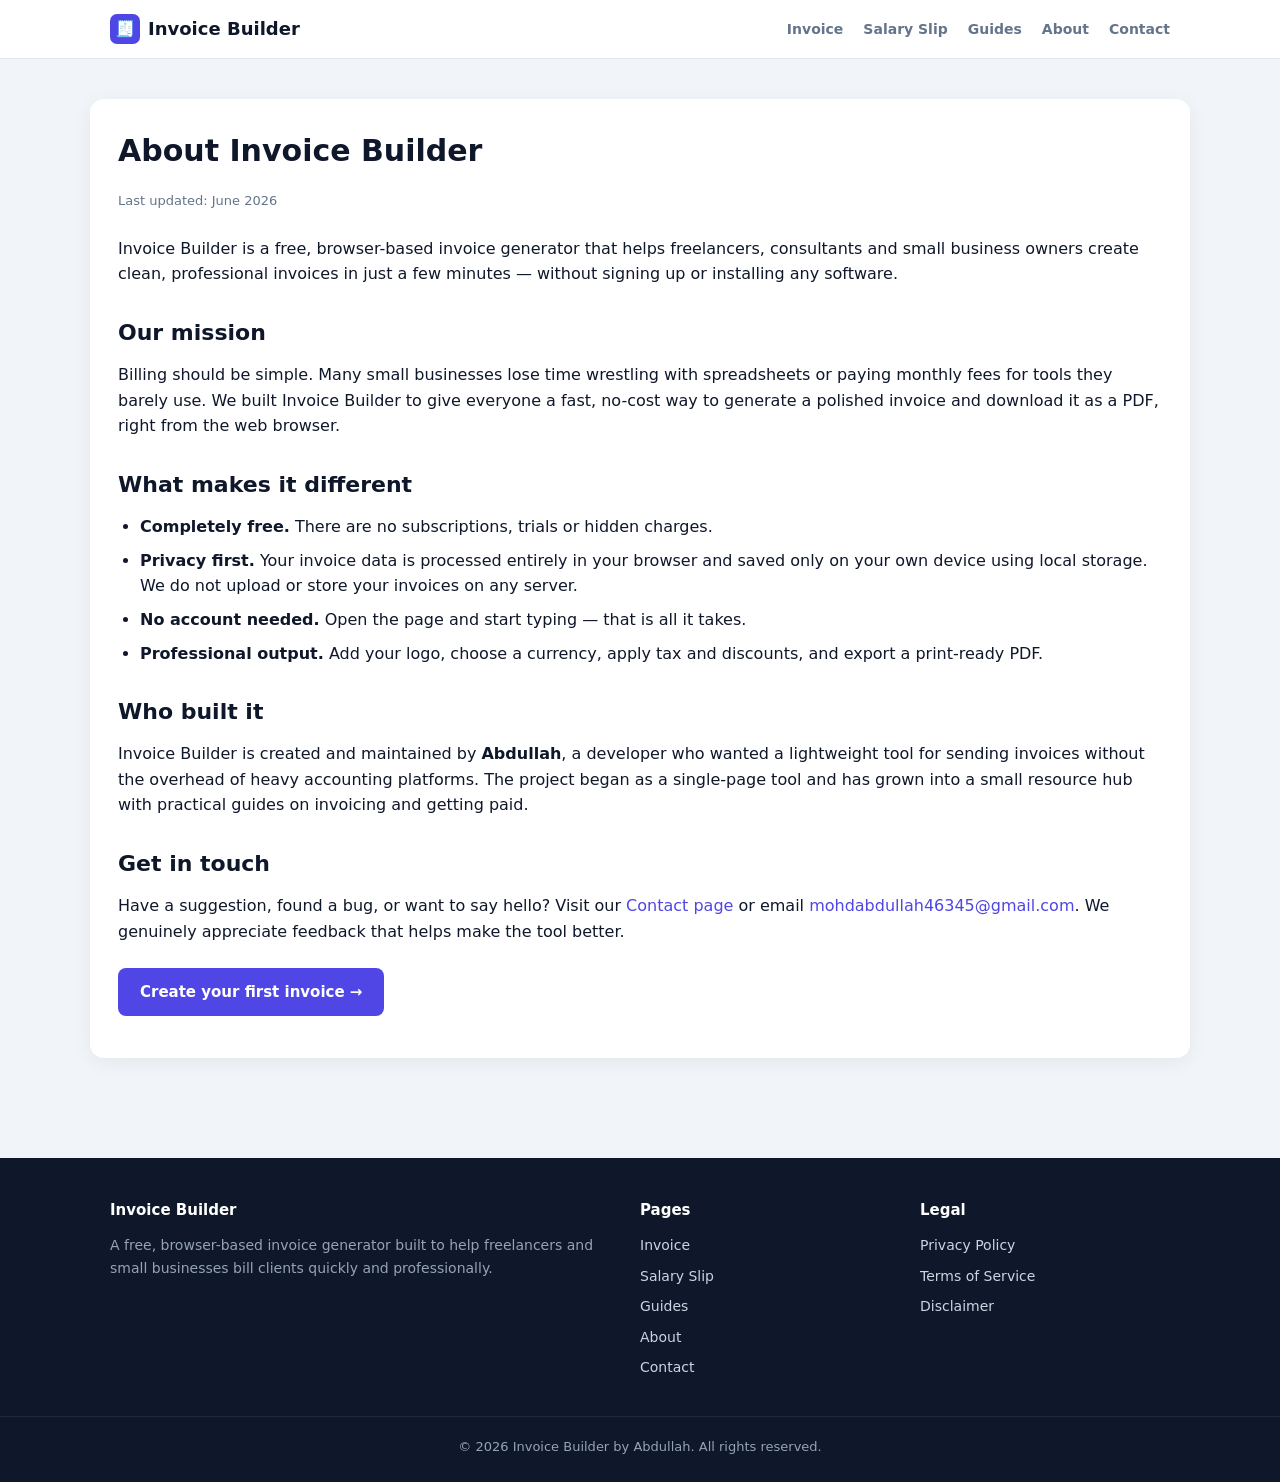
<file: about.html>
<!DOCTYPE html>
<html lang="en">
<head>
<meta charset="UTF-8" />
<meta name="viewport" content="width=device-width, initial-scale=1.0" />
<title>About — Invoice Builder</title>
<meta name="description" content="Learn about Invoice Builder, a free online invoice generator created by Abdullah to help freelancers and small businesses bill clients quickly." />
<link rel="canonical" href="https://quicktoolkit1.github.io/Invoice-Builder-/about.html" />
<link rel="icon" type="image/svg+xml" href="assets/favicon.svg" />
<link rel="stylesheet" href="assets/style.css" />
</head>
<body>
<header class="site-header">
  <nav class="nav">
    <a class="brand" href="index.html"><span class="logo">🧾</span> Invoice Builder</a>
    <button class="nav-toggle" aria-label="Toggle menu">☰</button>
    <div class="nav-links">
      <a href="index.html">Invoice</a>
      <a href="salary-slip.html">Salary Slip</a>
      <a href="guides.html">Guides</a>
      <a href="about.html">About</a>
      <a href="contact.html">Contact</a>
    </div>
  </nav>
</header>

<main class="container page">
  <article class="card content">
    <h1>About Invoice Builder</h1>
    <p class="updated">Last updated: June 2026</p>

    <p>Invoice Builder is a free, browser-based invoice generator that helps freelancers, consultants and small business owners create clean, professional invoices in just a few minutes — without signing up or installing any software.</p>

    <h2>Our mission</h2>
    <p>Billing should be simple. Many small businesses lose time wrestling with spreadsheets or paying monthly fees for tools they barely use. We built Invoice Builder to give everyone a fast, no-cost way to generate a polished invoice and download it as a PDF, right from the web browser.</p>

    <h2>What makes it different</h2>
    <ul>
      <li><strong>Completely free.</strong> There are no subscriptions, trials or hidden charges.</li>
      <li><strong>Privacy first.</strong> Your invoice data is processed entirely in your browser and saved only on your own device using local storage. We do not upload or store your invoices on any server.</li>
      <li><strong>No account needed.</strong> Open the page and start typing — that is all it takes.</li>
      <li><strong>Professional output.</strong> Add your logo, choose a currency, apply tax and discounts, and export a print-ready PDF.</li>
    </ul>

    <h2>Who built it</h2>
    <p>Invoice Builder is created and maintained by <strong>Abdullah</strong>, a developer who wanted a lightweight tool for sending invoices without the overhead of heavy accounting platforms. The project began as a single-page tool and has grown into a small resource hub with practical guides on invoicing and getting paid.</p>

    <h2>Get in touch</h2>
    <p>Have a suggestion, found a bug, or want to say hello? Visit our <a href="contact.html">Contact page</a> or email <a href="mailto:mohdabdullah46345@gmail.com">mohdabdullah46345@gmail.com</a>. We genuinely appreciate feedback that helps make the tool better.</p>

    <p style="margin-top:24px"><a class="btn" href="index.html">Create your first invoice →</a></p>
  </article>
</main>

<footer class="site-footer">
  <div class="footer-grid">
    <div>
      <h4>Invoice Builder</h4>
      <p style="font-size:14px;color:#94a3b8">A free, browser-based invoice generator built to help freelancers and small businesses bill clients quickly and professionally.</p>
    </div>
    <div>
      <h4>Pages</h4>
      <a href="index.html">Invoice</a>
      <a href="salary-slip.html">Salary Slip</a>
      <a href="guides.html">Guides</a>
      <a href="about.html">About</a>
      <a href="contact.html">Contact</a>
    </div>
    <div>
      <h4>Legal</h4>
      <a href="privacy-policy.html">Privacy Policy</a>
      <a href="terms.html">Terms of Service</a>
      <a href="disclaimer.html">Disclaimer</a>
    </div>
  </div>
  <div class="footer-bottom">© <span data-year>2026</span> Invoice Builder by Abdullah. All rights reserved.</div>
</footer>
<script src="assets/site.js"></script>
</body>
</html>
</file>
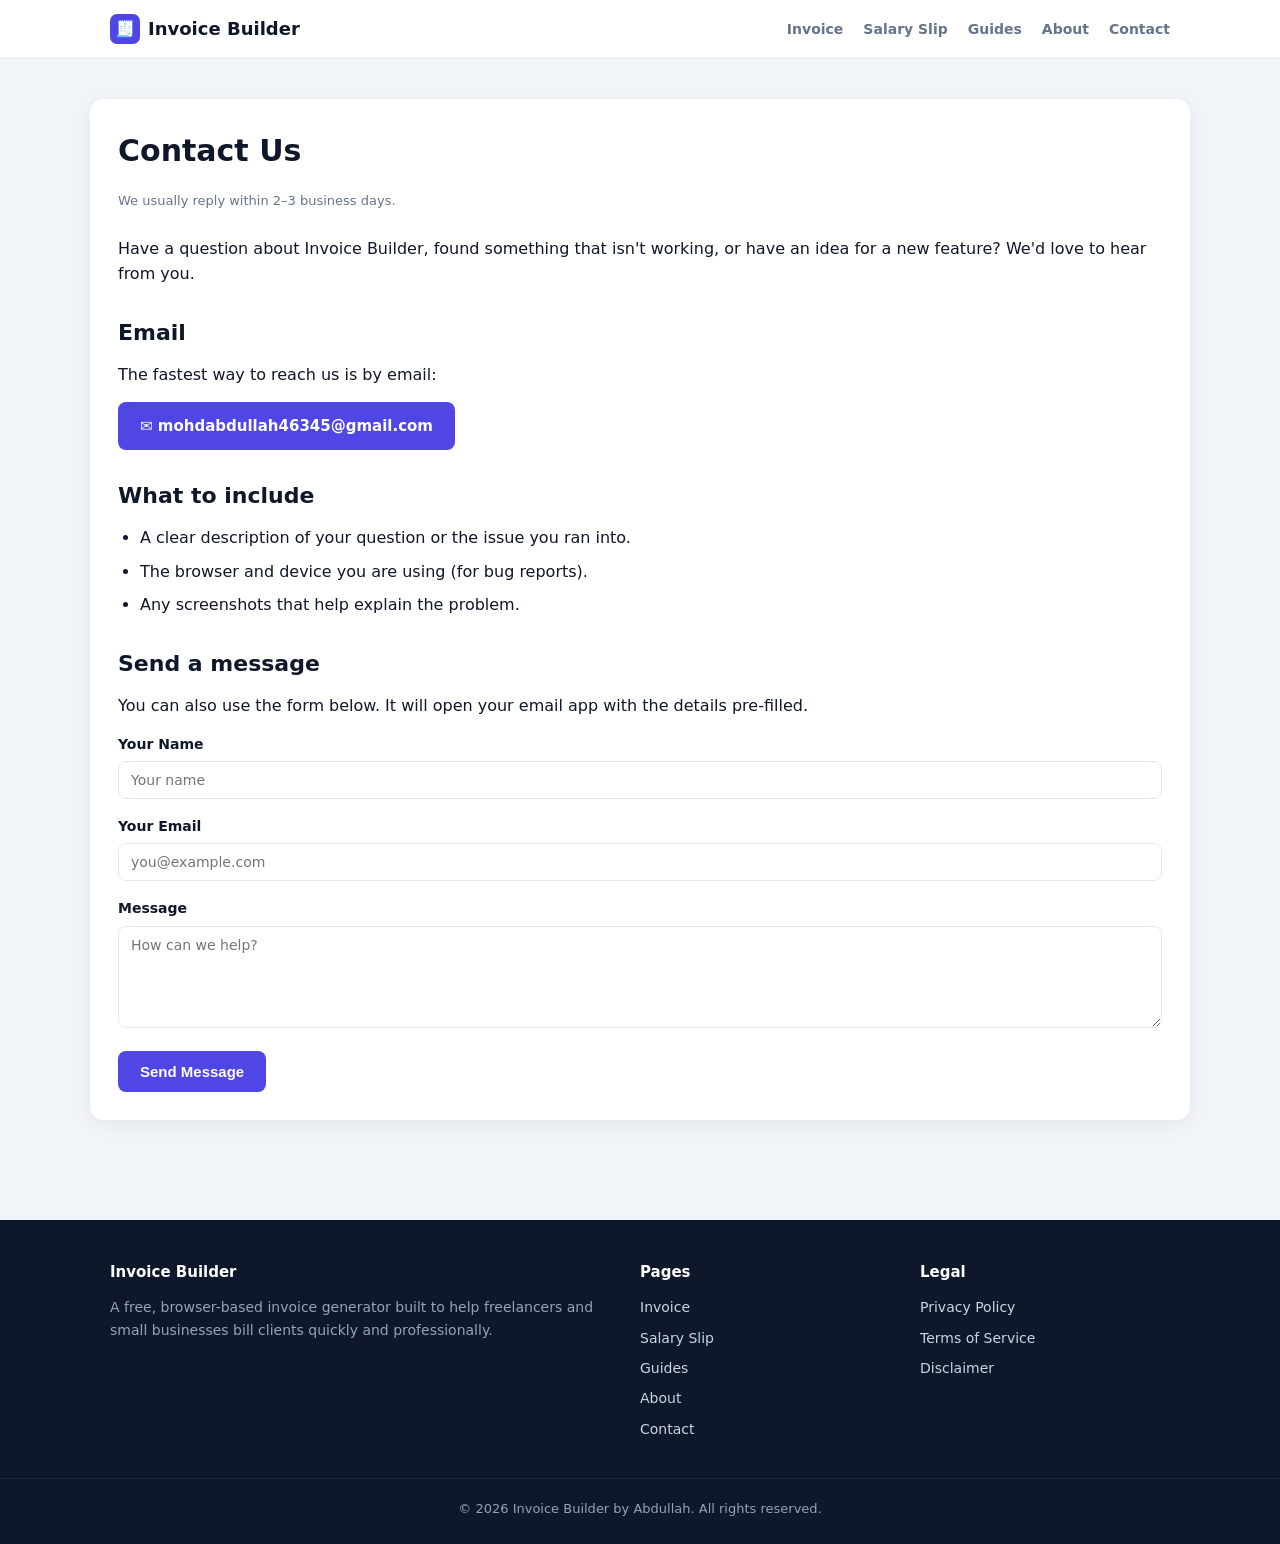
<file: contact.html>
<!DOCTYPE html>
<html lang="en">
<head>
<meta charset="UTF-8" />
<meta name="viewport" content="width=device-width, initial-scale=1.0" />
<title>Contact — Invoice Builder</title>
<meta name="description" content="Contact Invoice Builder. Send your questions, feedback or bug reports to Abdullah at mohdabdullah46345@gmail.com." />
<link rel="canonical" href="https://quicktoolkit1.github.io/Invoice-Builder-/contact.html" />
<link rel="icon" type="image/svg+xml" href="assets/favicon.svg" />
<link rel="stylesheet" href="assets/style.css" />
</head>
<body>
<header class="site-header">
  <nav class="nav">
    <a class="brand" href="index.html"><span class="logo">🧾</span> Invoice Builder</a>
    <button class="nav-toggle" aria-label="Toggle menu">☰</button>
    <div class="nav-links">
      <a href="index.html">Invoice</a>
      <a href="salary-slip.html">Salary Slip</a>
      <a href="guides.html">Guides</a>
      <a href="about.html">About</a>
      <a href="contact.html">Contact</a>
    </div>
  </nav>
</header>

<main class="container page">
  <article class="card content">
    <h1>Contact Us</h1>
    <p class="updated">We usually reply within 2–3 business days.</p>

    <p>Have a question about Invoice Builder, found something that isn't working, or have an idea for a new feature? We'd love to hear from you.</p>

    <h2>Email</h2>
    <p>The fastest way to reach us is by email:</p>
    <p><a class="btn" href="mailto:mohdabdullah46345@gmail.com">✉ mohdabdullah46345@gmail.com</a></p>

    <h2>What to include</h2>
    <ul>
      <li>A clear description of your question or the issue you ran into.</li>
      <li>The browser and device you are using (for bug reports).</li>
      <li>Any screenshots that help explain the problem.</li>
    </ul>

    <h2>Send a message</h2>
    <p>You can also use the form below. It will open your email app with the details pre-filled.</p>

    <form id="contactForm">
      <div class="field">
        <label for="cname">Your Name</label>
        <input id="cname" type="text" placeholder="Your name" required />
      </div>
      <div class="field">
        <label for="cemail">Your Email</label>
        <input id="cemail" type="email" placeholder="you@example.com" required />
      </div>
      <div class="field">
        <label for="cmsg">Message</label>
        <textarea id="cmsg" rows="5" placeholder="How can we help?" required></textarea>
      </div>
      <button class="btn" type="submit">Send Message</button>
    </form>
  </article>
</main>

<footer class="site-footer">
  <div class="footer-grid">
    <div>
      <h4>Invoice Builder</h4>
      <p style="font-size:14px;color:#94a3b8">A free, browser-based invoice generator built to help freelancers and small businesses bill clients quickly and professionally.</p>
    </div>
    <div>
      <h4>Pages</h4>
      <a href="index.html">Invoice</a>
      <a href="salary-slip.html">Salary Slip</a>
      <a href="guides.html">Guides</a>
      <a href="about.html">About</a>
      <a href="contact.html">Contact</a>
    </div>
    <div>
      <h4>Legal</h4>
      <a href="privacy-policy.html">Privacy Policy</a>
      <a href="terms.html">Terms of Service</a>
      <a href="disclaimer.html">Disclaimer</a>
    </div>
  </div>
  <div class="footer-bottom">© <span data-year>2026</span> Invoice Builder by Abdullah. All rights reserved.</div>
</footer>
<script src="assets/site.js"></script>
<script>
document.getElementById('contactForm').addEventListener('submit', function (e) {
  e.preventDefault();
  var name = encodeURIComponent(document.getElementById('cname').value);
  var email = encodeURIComponent(document.getElementById('cemail').value);
  var msg = encodeURIComponent(document.getElementById('cmsg').value);
  var body = 'Name: ' + name + '%0D%0AEmail: ' + email + '%0D%0A%0D%0A' + msg;
  window.location.href = 'mailto:mohdabdullah46345@gmail.com?subject=Invoice%20Builder%20Enquiry&body=' + body;
});
</script>
</body>
</html>
</file>
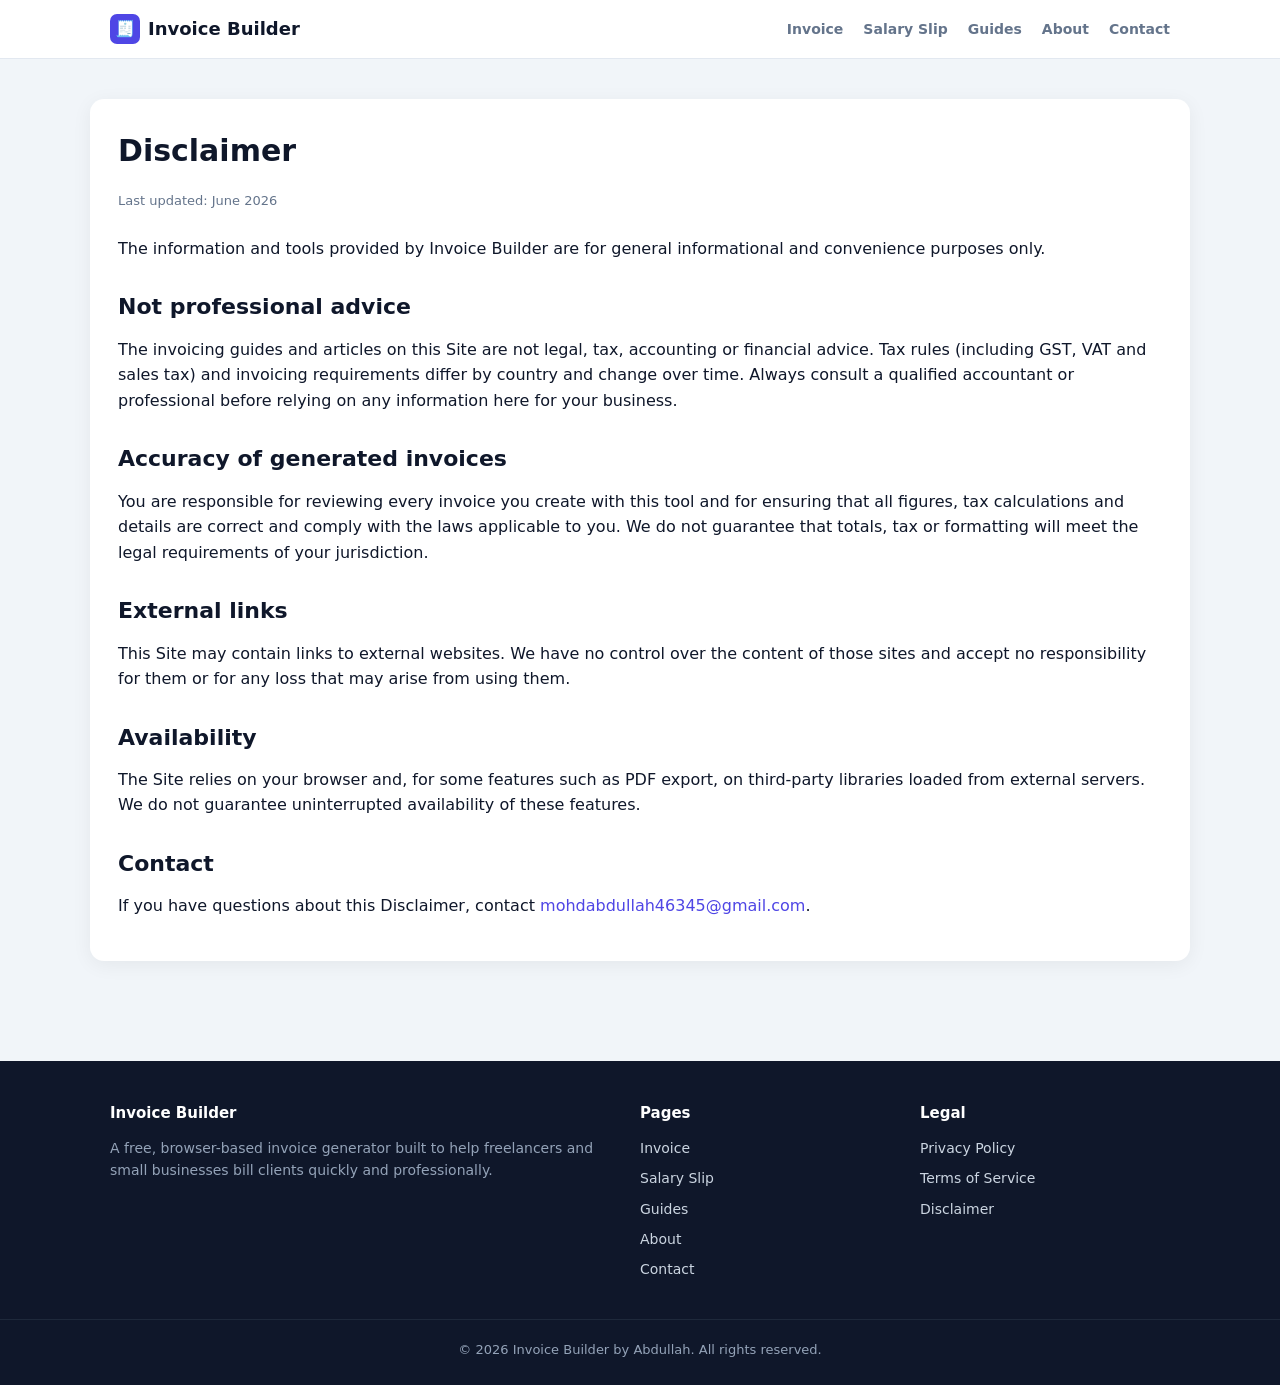
<file: disclaimer.html>
<!DOCTYPE html>
<html lang="en">
<head>
<meta charset="UTF-8" />
<meta name="viewport" content="width=device-width, initial-scale=1.0" />
<title>Disclaimer — Invoice Builder</title>
<meta name="description" content="Disclaimer for Invoice Builder. The tool and guides are provided for general informational purposes and do not constitute professional, legal or financial advice." />
<link rel="canonical" href="https://quicktoolkit1.github.io/Invoice-Builder-/disclaimer.html" />
<link rel="icon" type="image/svg+xml" href="assets/favicon.svg" />
<link rel="stylesheet" href="assets/style.css" />
</head>
<body>
<header class="site-header">
  <nav class="nav">
    <a class="brand" href="index.html"><span class="logo">🧾</span> Invoice Builder</a>
    <button class="nav-toggle" aria-label="Toggle menu">☰</button>
    <div class="nav-links">
      <a href="index.html">Invoice</a>
      <a href="salary-slip.html">Salary Slip</a>
      <a href="guides.html">Guides</a>
      <a href="about.html">About</a>
      <a href="contact.html">Contact</a>
    </div>
  </nav>
</header>

<main class="container page">
  <article class="card content">
    <h1>Disclaimer</h1>
    <p class="updated">Last updated: June 2026</p>

    <p>The information and tools provided by Invoice Builder are for general informational and convenience purposes only.</p>

    <h2>Not professional advice</h2>
    <p>The invoicing guides and articles on this Site are not legal, tax, accounting or financial advice. Tax rules (including GST, VAT and sales tax) and invoicing requirements differ by country and change over time. Always consult a qualified accountant or professional before relying on any information here for your business.</p>

    <h2>Accuracy of generated invoices</h2>
    <p>You are responsible for reviewing every invoice you create with this tool and for ensuring that all figures, tax calculations and details are correct and comply with the laws applicable to you. We do not guarantee that totals, tax or formatting will meet the legal requirements of your jurisdiction.</p>

    <h2>External links</h2>
    <p>This Site may contain links to external websites. We have no control over the content of those sites and accept no responsibility for them or for any loss that may arise from using them.</p>

    <h2>Availability</h2>
    <p>The Site relies on your browser and, for some features such as PDF export, on third-party libraries loaded from external servers. We do not guarantee uninterrupted availability of these features.</p>

    <h2>Contact</h2>
    <p>If you have questions about this Disclaimer, contact <a href="mailto:mohdabdullah46345@gmail.com">mohdabdullah46345@gmail.com</a>.</p>
  </article>
</main>

<footer class="site-footer">
  <div class="footer-grid">
    <div>
      <h4>Invoice Builder</h4>
      <p style="font-size:14px;color:#94a3b8">A free, browser-based invoice generator built to help freelancers and small businesses bill clients quickly and professionally.</p>
    </div>
    <div>
      <h4>Pages</h4>
      <a href="index.html">Invoice</a>
      <a href="salary-slip.html">Salary Slip</a>
      <a href="guides.html">Guides</a>
      <a href="about.html">About</a>
      <a href="contact.html">Contact</a>
    </div>
    <div>
      <h4>Legal</h4>
      <a href="privacy-policy.html">Privacy Policy</a>
      <a href="terms.html">Terms of Service</a>
      <a href="disclaimer.html">Disclaimer</a>
    </div>
  </div>
  <div class="footer-bottom">© <span data-year>2026</span> Invoice Builder by Abdullah. All rights reserved.</div>
</footer>
<script src="assets/site.js"></script>
</body>
</html>
</file>
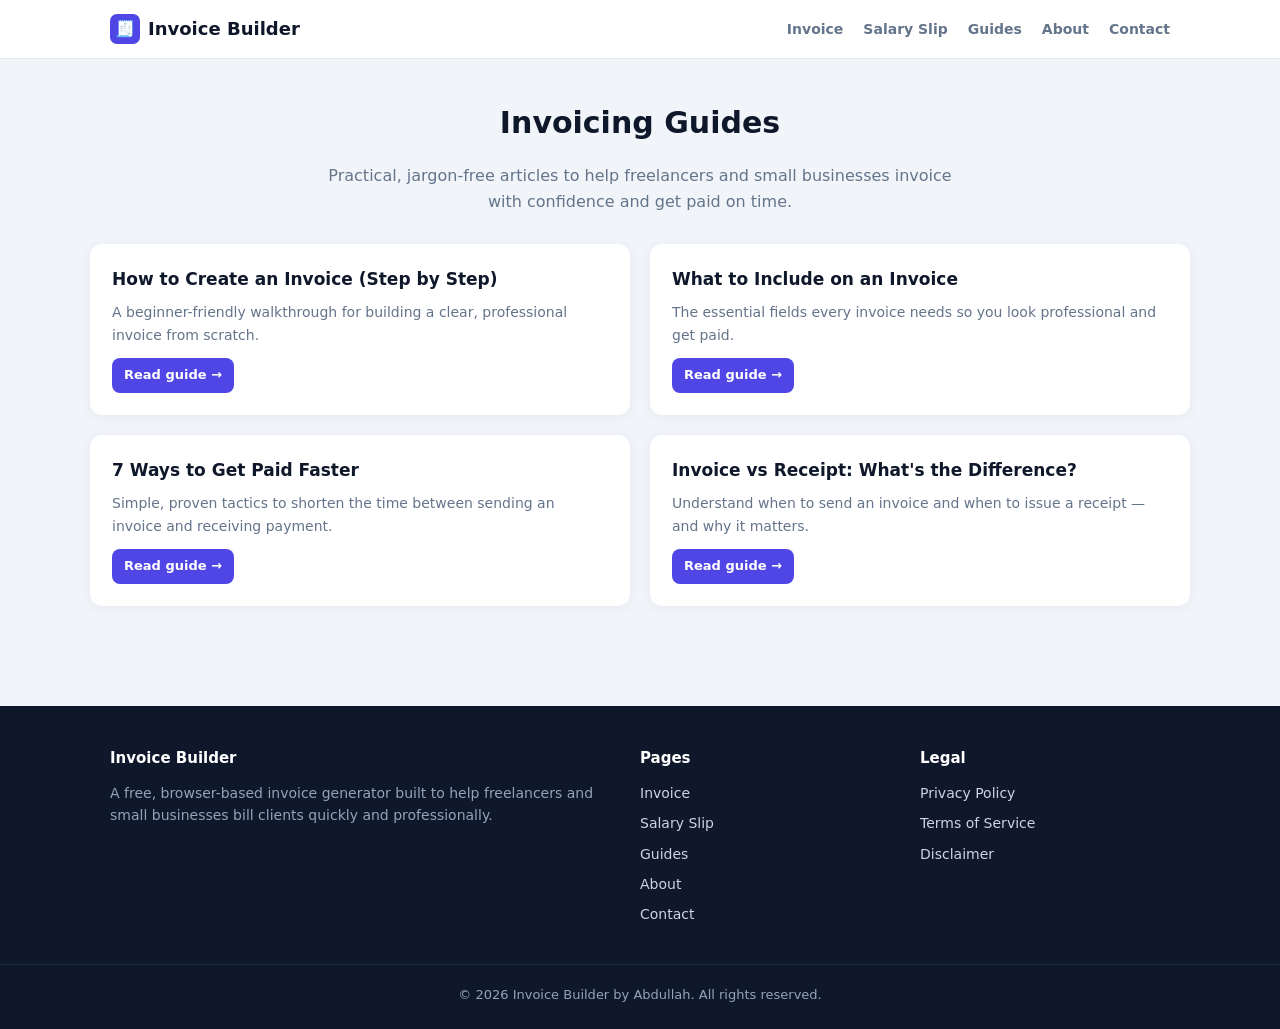
<file: guides.html>
<!DOCTYPE html>
<html lang="en">
<head>
<meta charset="UTF-8" />
<meta name="viewport" content="width=device-width, initial-scale=1.0" />
<title>Invoicing Guides — Invoice Builder</title>
<meta name="description" content="Free guides on invoicing for freelancers and small businesses: how to create an invoice, what to include, payment terms, and how to get paid faster." />
<link rel="canonical" href="https://quicktoolkit1.github.io/Invoice-Builder-/guides.html" />
<link rel="icon" type="image/svg+xml" href="assets/favicon.svg" />
<link rel="stylesheet" href="assets/style.css" />
</head>
<body>
<header class="site-header">
  <nav class="nav">
    <a class="brand" href="index.html"><span class="logo">🧾</span> Invoice Builder</a>
    <button class="nav-toggle" aria-label="Toggle menu">☰</button>
    <div class="nav-links">
      <a href="index.html">Invoice</a>
      <a href="salary-slip.html">Salary Slip</a>
      <a href="guides.html">Guides</a>
      <a href="about.html">About</a>
      <a href="contact.html">Contact</a>
    </div>
  </nav>
</header>

<main class="container page">
  <div class="content" style="text-align:center;margin-bottom:30px">
    <h1>Invoicing Guides</h1>
    <p style="color:var(--muted);max-width:640px;margin:0 auto">Practical, jargon-free articles to help freelancers and small businesses invoice with confidence and get paid on time.</p>
  </div>

  <div class="posts">
    <a class="post-card" href="guides/how-to-create-an-invoice.html" style="color:inherit;text-decoration:none">
      <h3>How to Create an Invoice (Step by Step)</h3>
      <p>A beginner-friendly walkthrough for building a clear, professional invoice from scratch.</p>
      <span class="btn sm">Read guide →</span>
    </a>
    <a class="post-card" href="guides/what-to-include-on-an-invoice.html" style="color:inherit;text-decoration:none">
      <h3>What to Include on an Invoice</h3>
      <p>The essential fields every invoice needs so you look professional and get paid.</p>
      <span class="btn sm">Read guide →</span>
    </a>
    <a class="post-card" href="guides/get-paid-faster.html" style="color:inherit;text-decoration:none">
      <h3>7 Ways to Get Paid Faster</h3>
      <p>Simple, proven tactics to shorten the time between sending an invoice and receiving payment.</p>
      <span class="btn sm">Read guide →</span>
    </a>
    <a class="post-card" href="guides/invoice-vs-receipt.html" style="color:inherit;text-decoration:none">
      <h3>Invoice vs Receipt: What's the Difference?</h3>
      <p>Understand when to send an invoice and when to issue a receipt — and why it matters.</p>
      <span class="btn sm">Read guide →</span>
    </a>
  </div>
</main>

<footer class="site-footer">
  <div class="footer-grid">
    <div>
      <h4>Invoice Builder</h4>
      <p style="font-size:14px;color:#94a3b8">A free, browser-based invoice generator built to help freelancers and small businesses bill clients quickly and professionally.</p>
    </div>
    <div>
      <h4>Pages</h4>
      <a href="index.html">Invoice</a>
      <a href="salary-slip.html">Salary Slip</a>
      <a href="guides.html">Guides</a>
      <a href="about.html">About</a>
      <a href="contact.html">Contact</a>
    </div>
    <div>
      <h4>Legal</h4>
      <a href="privacy-policy.html">Privacy Policy</a>
      <a href="terms.html">Terms of Service</a>
      <a href="disclaimer.html">Disclaimer</a>
    </div>
  </div>
  <div class="footer-bottom">© <span data-year>2026</span> Invoice Builder by Abdullah. All rights reserved.</div>
</footer>
<script src="assets/site.js"></script>
</body>
</html>
</file>
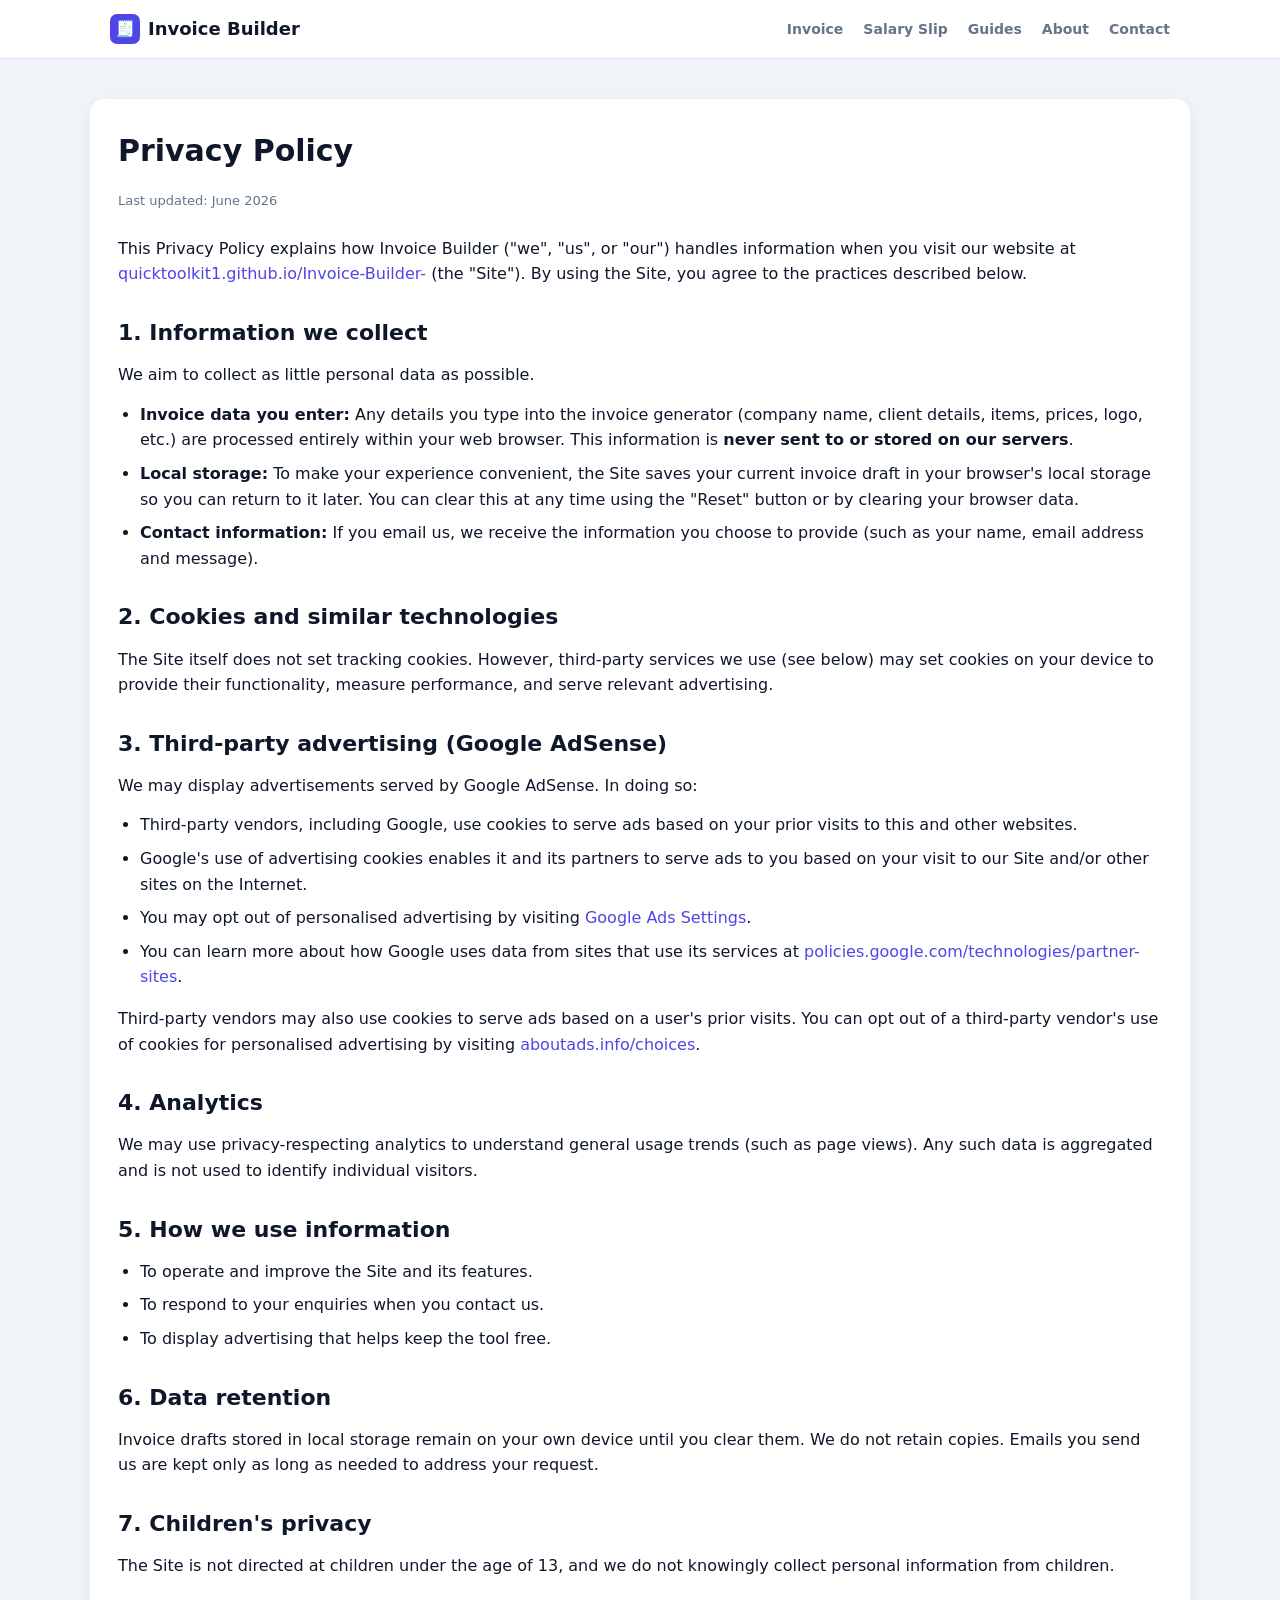
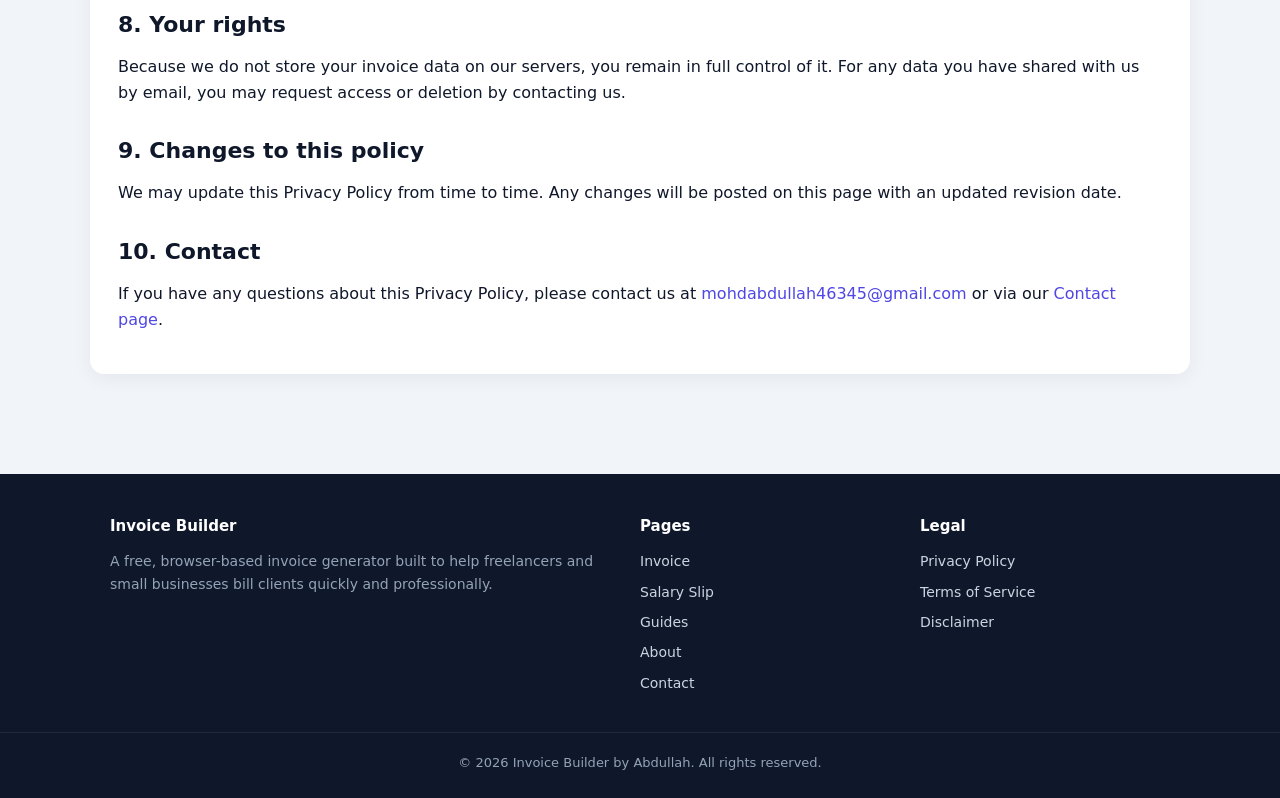
<file: privacy-policy.html>
<!DOCTYPE html>
<html lang="en">
<head>
<meta charset="UTF-8" />
<meta name="viewport" content="width=device-width, initial-scale=1.0" />
<title>Privacy Policy — Invoice Builder</title>
<meta name="description" content="Privacy Policy for Invoice Builder, explaining how we handle data, cookies, local storage and third-party advertising such as Google AdSense." />
<link rel="canonical" href="https://quicktoolkit1.github.io/Invoice-Builder-/privacy-policy.html" />
<link rel="icon" type="image/svg+xml" href="assets/favicon.svg" />
<link rel="stylesheet" href="assets/style.css" />
</head>
<body>
<header class="site-header">
  <nav class="nav">
    <a class="brand" href="index.html"><span class="logo">🧾</span> Invoice Builder</a>
    <button class="nav-toggle" aria-label="Toggle menu">☰</button>
    <div class="nav-links">
      <a href="index.html">Invoice</a>
      <a href="salary-slip.html">Salary Slip</a>
      <a href="guides.html">Guides</a>
      <a href="about.html">About</a>
      <a href="contact.html">Contact</a>
    </div>
  </nav>
</header>

<main class="container page">
  <article class="card content">
    <h1>Privacy Policy</h1>
    <p class="updated">Last updated: June 2026</p>

    <p>This Privacy Policy explains how Invoice Builder ("we", "us", or "our") handles information when you visit our website at <a href="https://quicktoolkit1.github.io/Invoice-Builder-/">quicktoolkit1.github.io/Invoice-Builder-</a> (the "Site"). By using the Site, you agree to the practices described below.</p>

    <h2>1. Information we collect</h2>
    <p>We aim to collect as little personal data as possible.</p>
    <ul>
      <li><strong>Invoice data you enter:</strong> Any details you type into the invoice generator (company name, client details, items, prices, logo, etc.) are processed entirely within your web browser. This information is <strong>never sent to or stored on our servers</strong>.</li>
      <li><strong>Local storage:</strong> To make your experience convenient, the Site saves your current invoice draft in your browser's local storage so you can return to it later. You can clear this at any time using the "Reset" button or by clearing your browser data.</li>
      <li><strong>Contact information:</strong> If you email us, we receive the information you choose to provide (such as your name, email address and message).</li>
    </ul>

    <h2>2. Cookies and similar technologies</h2>
    <p>The Site itself does not set tracking cookies. However, third-party services we use (see below) may set cookies on your device to provide their functionality, measure performance, and serve relevant advertising.</p>

    <h2>3. Third-party advertising (Google AdSense)</h2>
    <p>We may display advertisements served by Google AdSense. In doing so:</p>
    <ul>
      <li>Third-party vendors, including Google, use cookies to serve ads based on your prior visits to this and other websites.</li>
      <li>Google's use of advertising cookies enables it and its partners to serve ads to you based on your visit to our Site and/or other sites on the Internet.</li>
      <li>You may opt out of personalised advertising by visiting <a href="https://www.google.com/settings/ads" target="_blank" rel="noopener">Google Ads Settings</a>.</li>
      <li>You can learn more about how Google uses data from sites that use its services at <a href="https://policies.google.com/technologies/partner-sites" target="_blank" rel="noopener">policies.google.com/technologies/partner-sites</a>.</li>
    </ul>
    <p>Third-party vendors may also use cookies to serve ads based on a user's prior visits. You can opt out of a third-party vendor's use of cookies for personalised advertising by visiting <a href="https://www.aboutads.info/choices/" target="_blank" rel="noopener">aboutads.info/choices</a>.</p>

    <h2>4. Analytics</h2>
    <p>We may use privacy-respecting analytics to understand general usage trends (such as page views). Any such data is aggregated and is not used to identify individual visitors.</p>

    <h2>5. How we use information</h2>
    <ul>
      <li>To operate and improve the Site and its features.</li>
      <li>To respond to your enquiries when you contact us.</li>
      <li>To display advertising that helps keep the tool free.</li>
    </ul>

    <h2>6. Data retention</h2>
    <p>Invoice drafts stored in local storage remain on your own device until you clear them. We do not retain copies. Emails you send us are kept only as long as needed to address your request.</p>

    <h2>7. Children's privacy</h2>
    <p>The Site is not directed at children under the age of 13, and we do not knowingly collect personal information from children.</p>

    <h2>8. Your rights</h2>
    <p>Because we do not store your invoice data on our servers, you remain in full control of it. For any data you have shared with us by email, you may request access or deletion by contacting us.</p>

    <h2>9. Changes to this policy</h2>
    <p>We may update this Privacy Policy from time to time. Any changes will be posted on this page with an updated revision date.</p>

    <h2>10. Contact</h2>
    <p>If you have any questions about this Privacy Policy, please contact us at <a href="mailto:mohdabdullah46345@gmail.com">mohdabdullah46345@gmail.com</a> or via our <a href="contact.html">Contact page</a>.</p>
  </article>
</main>

<footer class="site-footer">
  <div class="footer-grid">
    <div>
      <h4>Invoice Builder</h4>
      <p style="font-size:14px;color:#94a3b8">A free, browser-based invoice generator built to help freelancers and small businesses bill clients quickly and professionally.</p>
    </div>
    <div>
      <h4>Pages</h4>
      <a href="index.html">Invoice</a>
      <a href="salary-slip.html">Salary Slip</a>
      <a href="guides.html">Guides</a>
      <a href="about.html">About</a>
      <a href="contact.html">Contact</a>
    </div>
    <div>
      <h4>Legal</h4>
      <a href="privacy-policy.html">Privacy Policy</a>
      <a href="terms.html">Terms of Service</a>
      <a href="disclaimer.html">Disclaimer</a>
    </div>
  </div>
  <div class="footer-bottom">© <span data-year>2026</span> Invoice Builder by Abdullah. All rights reserved.</div>
</footer>
<script src="assets/site.js"></script>
</body>
</html>
</file>
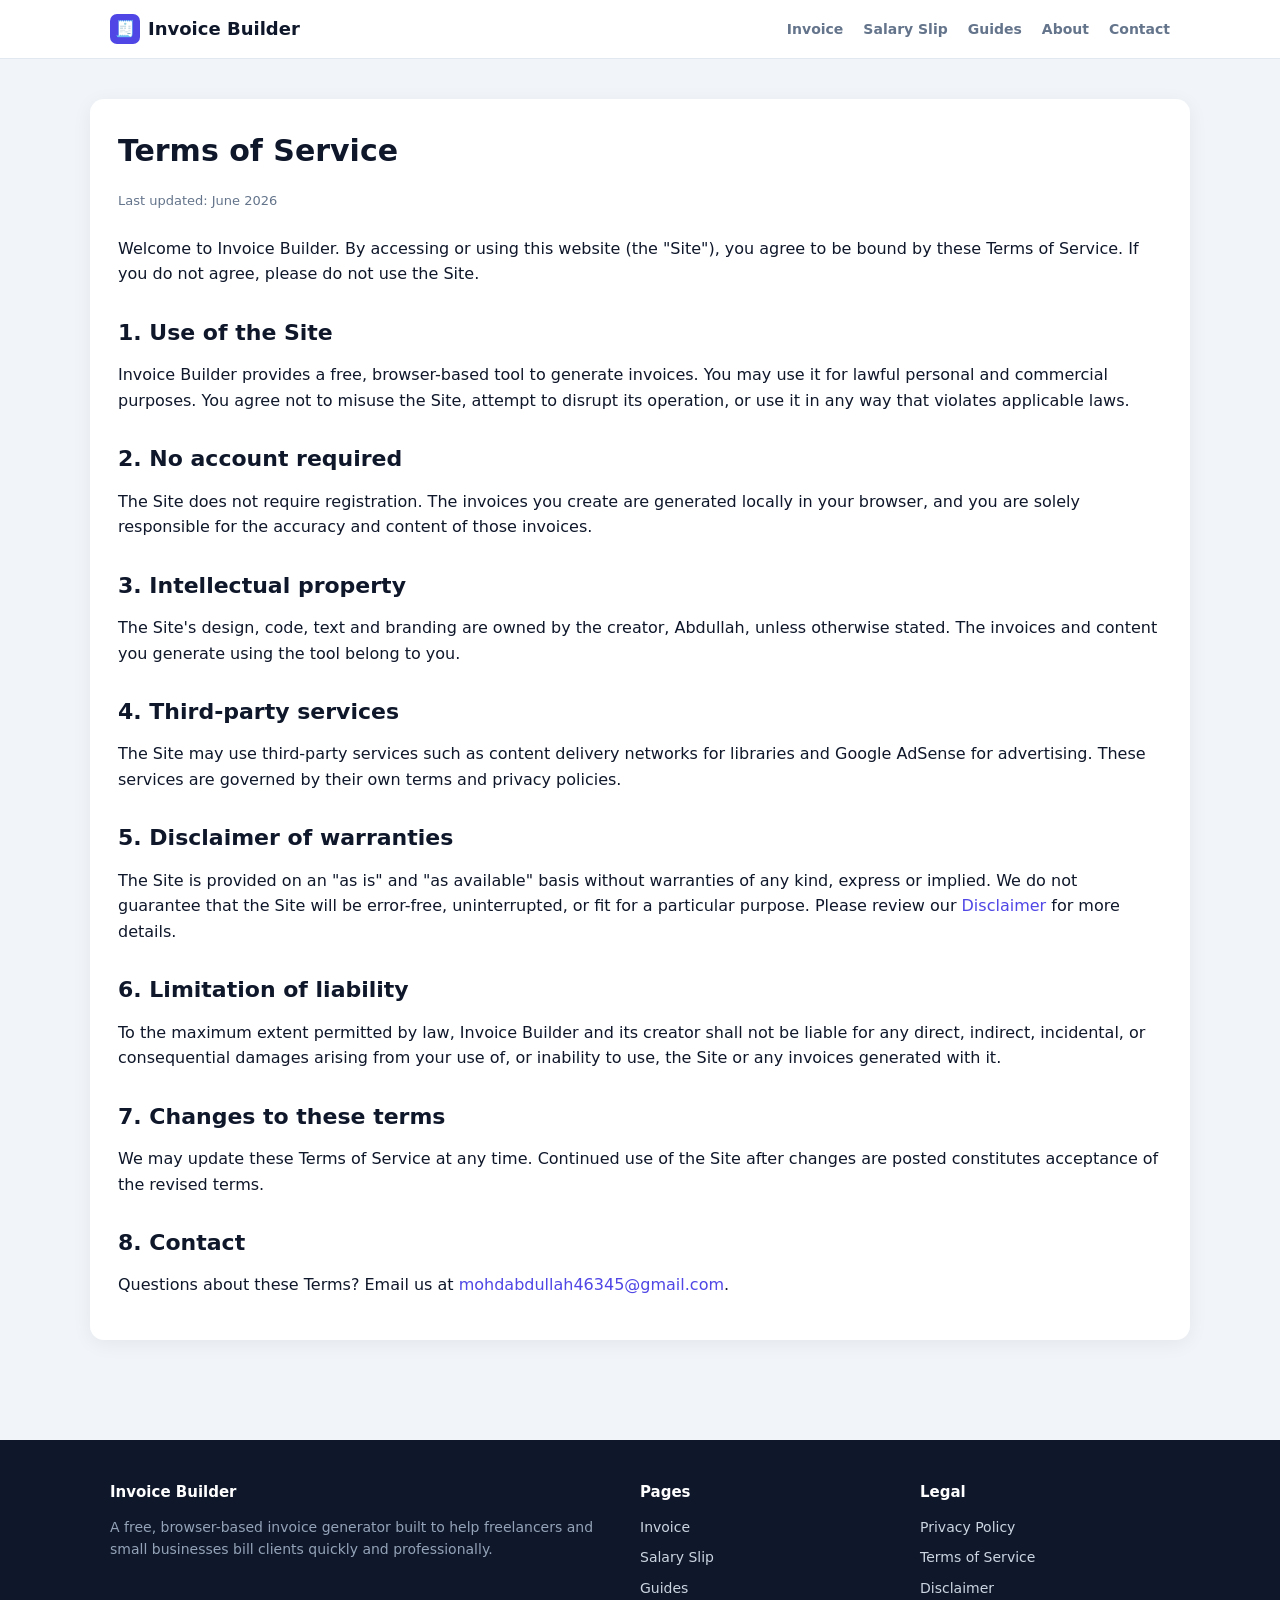
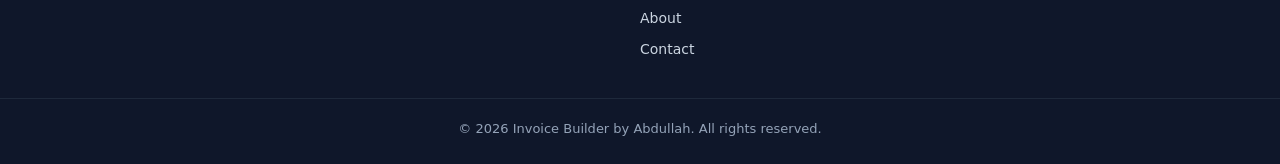
<file: terms.html>
<!DOCTYPE html>
<html lang="en">
<head>
<meta charset="UTF-8" />
<meta name="viewport" content="width=device-width, initial-scale=1.0" />
<title>Terms of Service — Invoice Builder</title>
<meta name="description" content="Terms of Service for using Invoice Builder, the free online invoice generator." />
<link rel="canonical" href="https://quicktoolkit1.github.io/Invoice-Builder-/terms.html" />
<link rel="icon" type="image/svg+xml" href="assets/favicon.svg" />
<link rel="stylesheet" href="assets/style.css" />
</head>
<body>
<header class="site-header">
  <nav class="nav">
    <a class="brand" href="index.html"><span class="logo">🧾</span> Invoice Builder</a>
    <button class="nav-toggle" aria-label="Toggle menu">☰</button>
    <div class="nav-links">
      <a href="index.html">Invoice</a>
      <a href="salary-slip.html">Salary Slip</a>
      <a href="guides.html">Guides</a>
      <a href="about.html">About</a>
      <a href="contact.html">Contact</a>
    </div>
  </nav>
</header>

<main class="container page">
  <article class="card content">
    <h1>Terms of Service</h1>
    <p class="updated">Last updated: June 2026</p>

    <p>Welcome to Invoice Builder. By accessing or using this website (the "Site"), you agree to be bound by these Terms of Service. If you do not agree, please do not use the Site.</p>

    <h2>1. Use of the Site</h2>
    <p>Invoice Builder provides a free, browser-based tool to generate invoices. You may use it for lawful personal and commercial purposes. You agree not to misuse the Site, attempt to disrupt its operation, or use it in any way that violates applicable laws.</p>

    <h2>2. No account required</h2>
    <p>The Site does not require registration. The invoices you create are generated locally in your browser, and you are solely responsible for the accuracy and content of those invoices.</p>

    <h2>3. Intellectual property</h2>
    <p>The Site's design, code, text and branding are owned by the creator, Abdullah, unless otherwise stated. The invoices and content you generate using the tool belong to you.</p>

    <h2>4. Third-party services</h2>
    <p>The Site may use third-party services such as content delivery networks for libraries and Google AdSense for advertising. These services are governed by their own terms and privacy policies.</p>

    <h2>5. Disclaimer of warranties</h2>
    <p>The Site is provided on an "as is" and "as available" basis without warranties of any kind, express or implied. We do not guarantee that the Site will be error-free, uninterrupted, or fit for a particular purpose. Please review our <a href="disclaimer.html">Disclaimer</a> for more details.</p>

    <h2>6. Limitation of liability</h2>
    <p>To the maximum extent permitted by law, Invoice Builder and its creator shall not be liable for any direct, indirect, incidental, or consequential damages arising from your use of, or inability to use, the Site or any invoices generated with it.</p>

    <h2>7. Changes to these terms</h2>
    <p>We may update these Terms of Service at any time. Continued use of the Site after changes are posted constitutes acceptance of the revised terms.</p>

    <h2>8. Contact</h2>
    <p>Questions about these Terms? Email us at <a href="mailto:mohdabdullah46345@gmail.com">mohdabdullah46345@gmail.com</a>.</p>
  </article>
</main>

<footer class="site-footer">
  <div class="footer-grid">
    <div>
      <h4>Invoice Builder</h4>
      <p style="font-size:14px;color:#94a3b8">A free, browser-based invoice generator built to help freelancers and small businesses bill clients quickly and professionally.</p>
    </div>
    <div>
      <h4>Pages</h4>
      <a href="index.html">Invoice</a>
      <a href="salary-slip.html">Salary Slip</a>
      <a href="guides.html">Guides</a>
      <a href="about.html">About</a>
      <a href="contact.html">Contact</a>
    </div>
    <div>
      <h4>Legal</h4>
      <a href="privacy-policy.html">Privacy Policy</a>
      <a href="terms.html">Terms of Service</a>
      <a href="disclaimer.html">Disclaimer</a>
    </div>
  </div>
  <div class="footer-bottom">© <span data-year>2026</span> Invoice Builder by Abdullah. All rights reserved.</div>
</footer>
<script src="assets/site.js"></script>
</body>
</html>
</file>
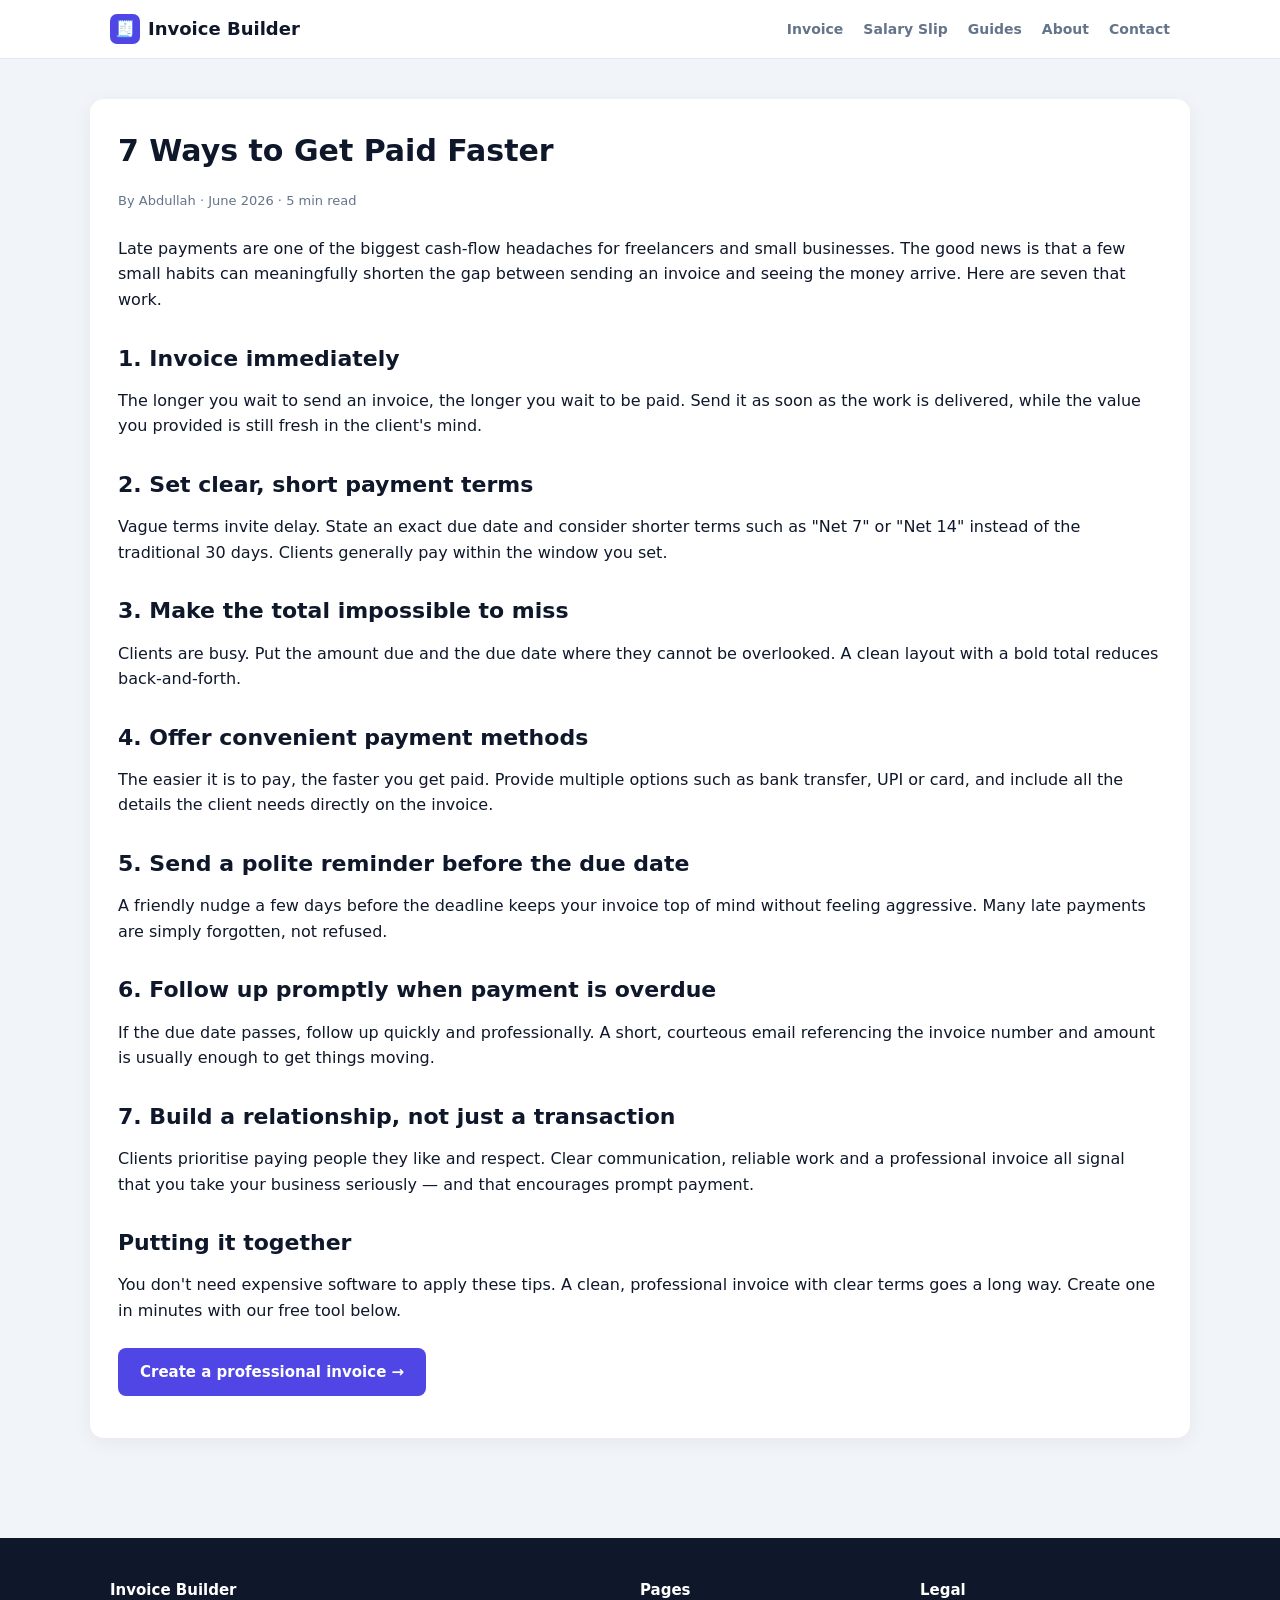
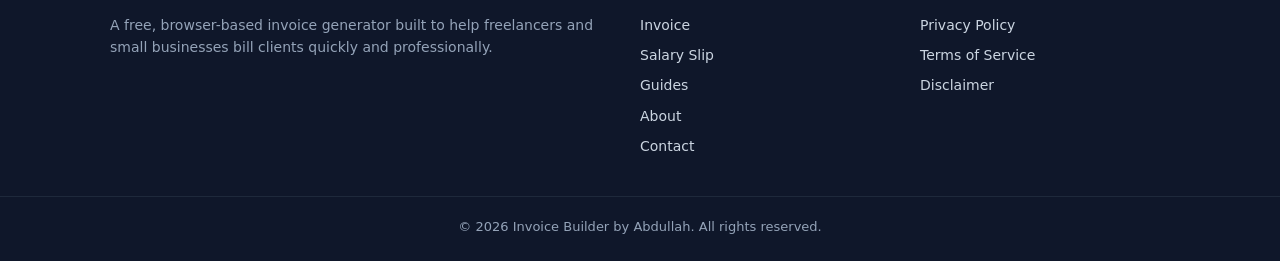
<file: guides/get-paid-faster.html>
<!DOCTYPE html>
<html lang="en">
<head>
<meta charset="UTF-8" />
<meta name="viewport" content="width=device-width, initial-scale=1.0" />
<title>7 Ways to Get Paid Faster — Invoice Builder</title>
<meta name="description" content="Seven practical, proven tips to reduce late payments and get your invoices paid faster as a freelancer or small business." />
<link rel="canonical" href="https://quicktoolkit1.github.io/Invoice-Builder-/guides/get-paid-faster.html" />
<link rel="icon" type="image/svg+xml" href="../assets/favicon.svg" />
<link rel="stylesheet" href="../assets/style.css" />
</head>
<body>
<header class="site-header">
  <nav class="nav">
    <a class="brand" href="../index.html"><span class="logo">🧾</span> Invoice Builder</a>
    <button class="nav-toggle" aria-label="Toggle menu">☰</button>
    <div class="nav-links">
      <a href="../index.html">Invoice</a>
      <a href="../salary-slip.html">Salary Slip</a>
      <a href="../guides.html">Guides</a>
      <a href="../about.html">About</a>
      <a href="../contact.html">Contact</a>
    </div>
  </nav>
</header>

<main class="container page">
  <article class="card content">
    <h1>7 Ways to Get Paid Faster</h1>
    <p class="updated">By Abdullah · June 2026 · 5 min read</p>

    <p>Late payments are one of the biggest cash-flow headaches for freelancers and small businesses. The good news is that a few small habits can meaningfully shorten the gap between sending an invoice and seeing the money arrive. Here are seven that work.</p>

    <h2>1. Invoice immediately</h2>
    <p>The longer you wait to send an invoice, the longer you wait to be paid. Send it as soon as the work is delivered, while the value you provided is still fresh in the client's mind.</p>

    <h2>2. Set clear, short payment terms</h2>
    <p>Vague terms invite delay. State an exact due date and consider shorter terms such as "Net 7" or "Net 14" instead of the traditional 30 days. Clients generally pay within the window you set.</p>

    <h2>3. Make the total impossible to miss</h2>
    <p>Clients are busy. Put the amount due and the due date where they cannot be overlooked. A clean layout with a bold total reduces back-and-forth.</p>

    <h2>4. Offer convenient payment methods</h2>
    <p>The easier it is to pay, the faster you get paid. Provide multiple options such as bank transfer, UPI or card, and include all the details the client needs directly on the invoice.</p>

    <h2>5. Send a polite reminder before the due date</h2>
    <p>A friendly nudge a few days before the deadline keeps your invoice top of mind without feeling aggressive. Many late payments are simply forgotten, not refused.</p>

    <h2>6. Follow up promptly when payment is overdue</h2>
    <p>If the due date passes, follow up quickly and professionally. A short, courteous email referencing the invoice number and amount is usually enough to get things moving.</p>

    <h2>7. Build a relationship, not just a transaction</h2>
    <p>Clients prioritise paying people they like and respect. Clear communication, reliable work and a professional invoice all signal that you take your business seriously — and that encourages prompt payment.</p>

    <h2>Putting it together</h2>
    <p>You don't need expensive software to apply these tips. A clean, professional invoice with clear terms goes a long way. Create one in minutes with our free tool below.</p>

    <p style="margin-top:24px"><a class="btn" href="../index.html">Create a professional invoice →</a></p>
  </article>
</main>

<footer class="site-footer">
  <div class="footer-grid">
    <div>
      <h4>Invoice Builder</h4>
      <p style="font-size:14px;color:#94a3b8">A free, browser-based invoice generator built to help freelancers and small businesses bill clients quickly and professionally.</p>
    </div>
    <div>
      <h4>Pages</h4>
      <a href="../index.html">Invoice</a>
      <a href="../salary-slip.html">Salary Slip</a>
      <a href="../guides.html">Guides</a>
      <a href="../about.html">About</a>
      <a href="../contact.html">Contact</a>
    </div>
    <div>
      <h4>Legal</h4>
      <a href="../privacy-policy.html">Privacy Policy</a>
      <a href="../terms.html">Terms of Service</a>
      <a href="../disclaimer.html">Disclaimer</a>
    </div>
  </div>
  <div class="footer-bottom">© <span data-year>2026</span> Invoice Builder by Abdullah. All rights reserved.</div>
</footer>
<script src="../assets/site.js"></script>
</body>
</html>
</file>
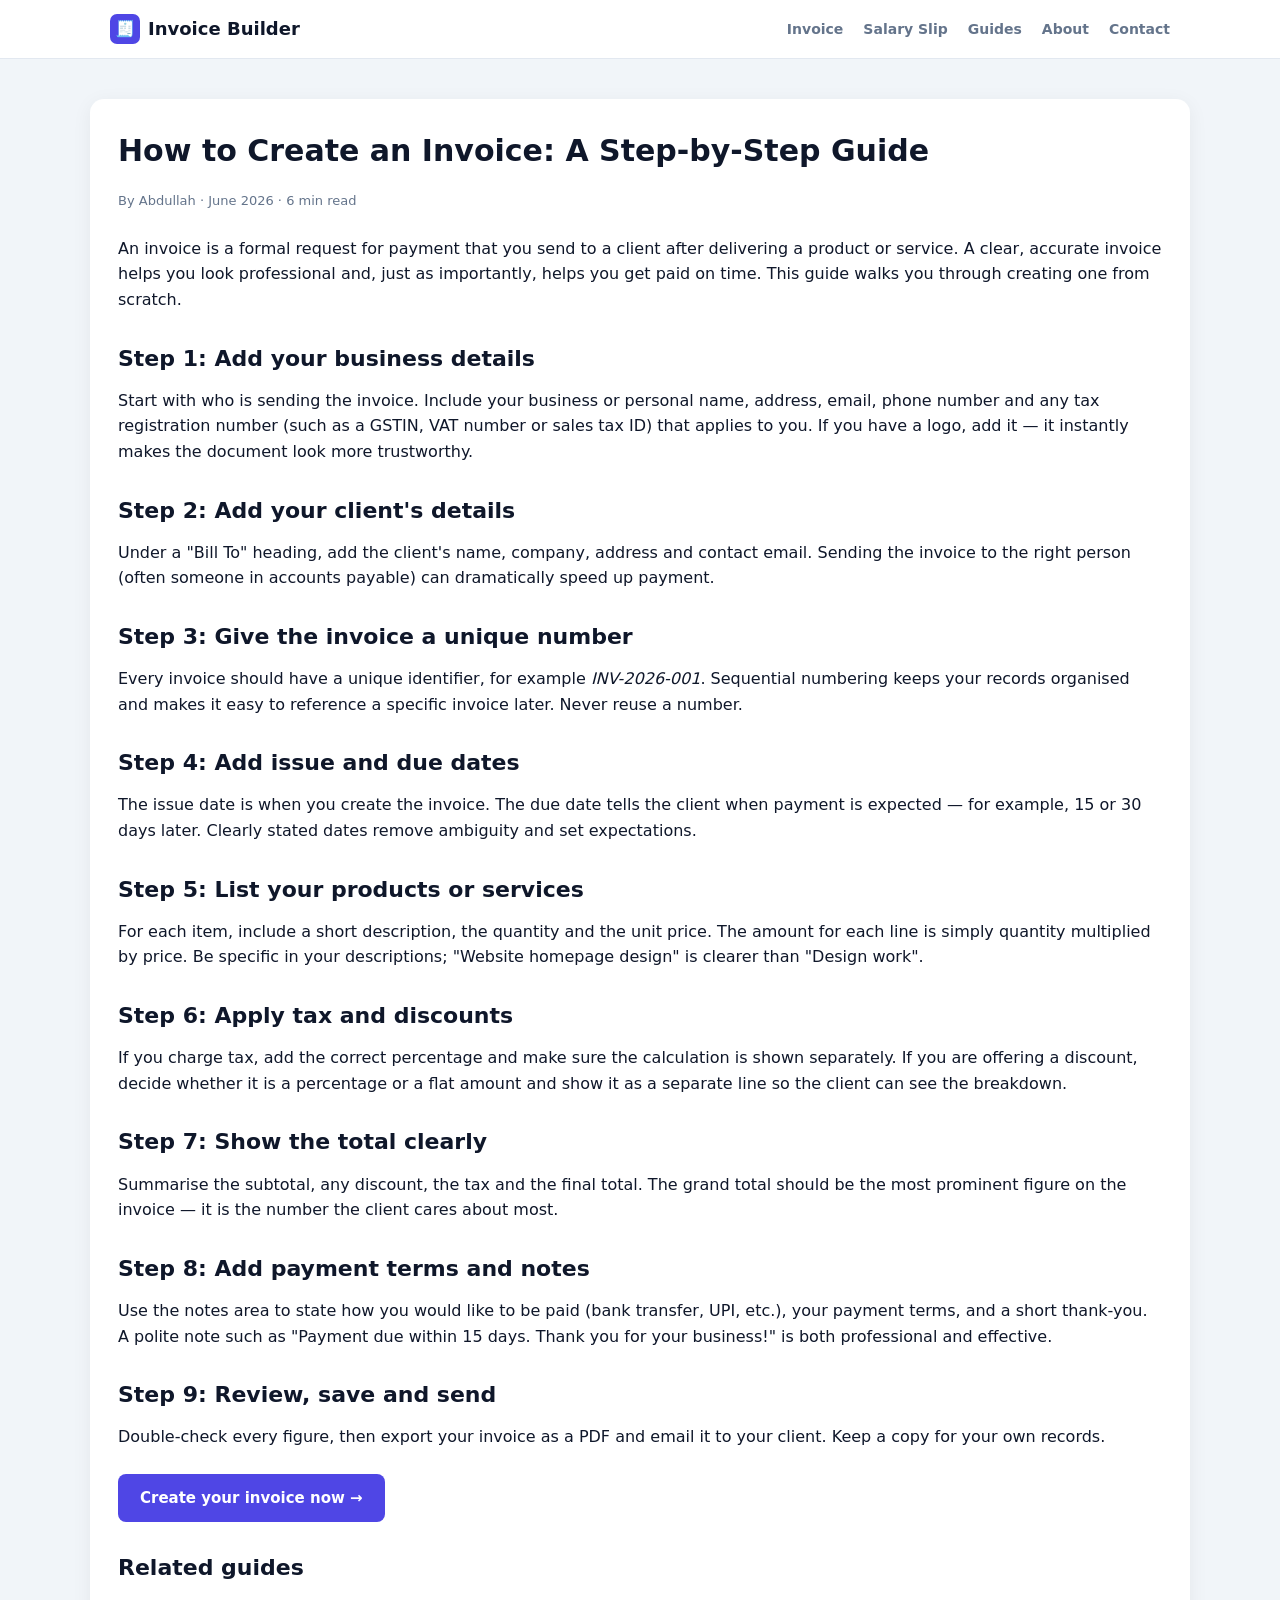
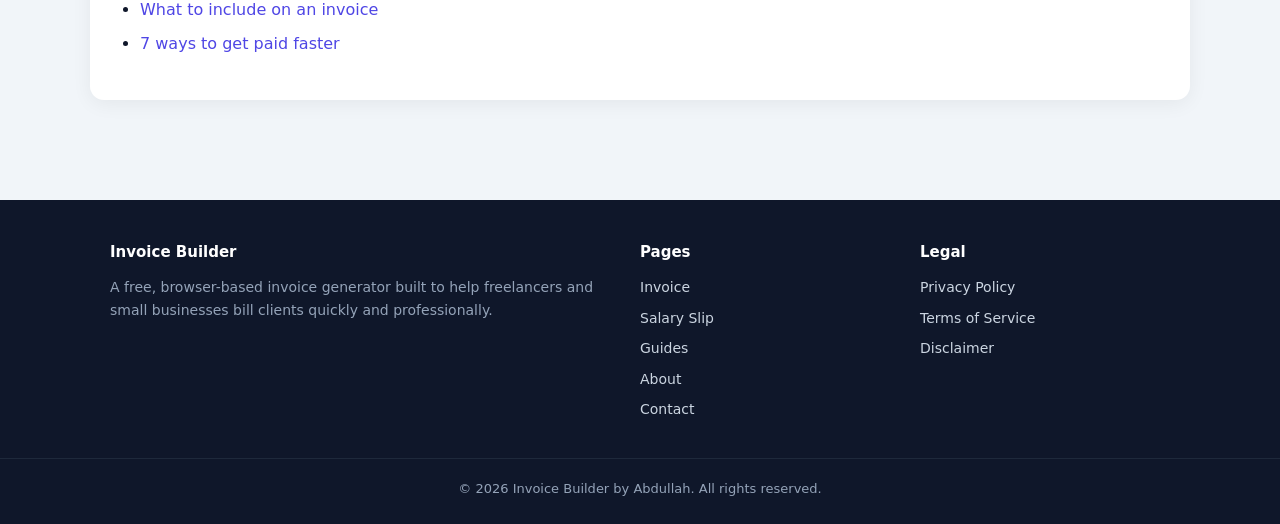
<file: guides/how-to-create-an-invoice.html>
<!DOCTYPE html>
<html lang="en">
<head>
<meta charset="UTF-8" />
<meta name="viewport" content="width=device-width, initial-scale=1.0" />
<title>How to Create an Invoice (Step-by-Step Guide) — Invoice Builder</title>
<meta name="description" content="A simple step-by-step guide to creating a professional invoice from scratch, including numbering, line items, taxes, payment terms and sending it to your client." />
<link rel="canonical" href="https://quicktoolkit1.github.io/Invoice-Builder-/guides/how-to-create-an-invoice.html" />
<link rel="icon" type="image/svg+xml" href="../assets/favicon.svg" />
<link rel="stylesheet" href="../assets/style.css" />
</head>
<body>
<header class="site-header">
  <nav class="nav">
    <a class="brand" href="../index.html"><span class="logo">🧾</span> Invoice Builder</a>
    <button class="nav-toggle" aria-label="Toggle menu">☰</button>
    <div class="nav-links">
      <a href="../index.html">Invoice</a>
      <a href="../salary-slip.html">Salary Slip</a>
      <a href="../guides.html">Guides</a>
      <a href="../about.html">About</a>
      <a href="../contact.html">Contact</a>
    </div>
  </nav>
</header>

<main class="container page">
  <article class="card content">
    <h1>How to Create an Invoice: A Step-by-Step Guide</h1>
    <p class="updated">By Abdullah · June 2026 · 6 min read</p>

    <p>An invoice is a formal request for payment that you send to a client after delivering a product or service. A clear, accurate invoice helps you look professional and, just as importantly, helps you get paid on time. This guide walks you through creating one from scratch.</p>

    <h2>Step 1: Add your business details</h2>
    <p>Start with who is sending the invoice. Include your business or personal name, address, email, phone number and any tax registration number (such as a GSTIN, VAT number or sales tax ID) that applies to you. If you have a logo, add it — it instantly makes the document look more trustworthy.</p>

    <h2>Step 2: Add your client's details</h2>
    <p>Under a "Bill To" heading, add the client's name, company, address and contact email. Sending the invoice to the right person (often someone in accounts payable) can dramatically speed up payment.</p>

    <h2>Step 3: Give the invoice a unique number</h2>
    <p>Every invoice should have a unique identifier, for example <em>INV-2026-001</em>. Sequential numbering keeps your records organised and makes it easy to reference a specific invoice later. Never reuse a number.</p>

    <h2>Step 4: Add issue and due dates</h2>
    <p>The issue date is when you create the invoice. The due date tells the client when payment is expected — for example, 15 or 30 days later. Clearly stated dates remove ambiguity and set expectations.</p>

    <h2>Step 5: List your products or services</h2>
    <p>For each item, include a short description, the quantity and the unit price. The amount for each line is simply quantity multiplied by price. Be specific in your descriptions; "Website homepage design" is clearer than "Design work".</p>

    <h2>Step 6: Apply tax and discounts</h2>
    <p>If you charge tax, add the correct percentage and make sure the calculation is shown separately. If you are offering a discount, decide whether it is a percentage or a flat amount and show it as a separate line so the client can see the breakdown.</p>

    <h2>Step 7: Show the total clearly</h2>
    <p>Summarise the subtotal, any discount, the tax and the final total. The grand total should be the most prominent figure on the invoice — it is the number the client cares about most.</p>

    <h2>Step 8: Add payment terms and notes</h2>
    <p>Use the notes area to state how you would like to be paid (bank transfer, UPI, etc.), your payment terms, and a short thank-you. A polite note such as "Payment due within 15 days. Thank you for your business!" is both professional and effective.</p>

    <h2>Step 9: Review, save and send</h2>
    <p>Double-check every figure, then export your invoice as a PDF and email it to your client. Keep a copy for your own records.</p>

    <p style="margin-top:24px"><a class="btn" href="../index.html">Create your invoice now →</a></p>

    <h2>Related guides</h2>
    <ul>
      <li><a href="what-to-include-on-an-invoice.html">What to include on an invoice</a></li>
      <li><a href="get-paid-faster.html">7 ways to get paid faster</a></li>
    </ul>
  </article>
</main>

<footer class="site-footer">
  <div class="footer-grid">
    <div>
      <h4>Invoice Builder</h4>
      <p style="font-size:14px;color:#94a3b8">A free, browser-based invoice generator built to help freelancers and small businesses bill clients quickly and professionally.</p>
    </div>
    <div>
      <h4>Pages</h4>
      <a href="../index.html">Invoice</a>
      <a href="../salary-slip.html">Salary Slip</a>
      <a href="../guides.html">Guides</a>
      <a href="../about.html">About</a>
      <a href="../contact.html">Contact</a>
    </div>
    <div>
      <h4>Legal</h4>
      <a href="../privacy-policy.html">Privacy Policy</a>
      <a href="../terms.html">Terms of Service</a>
      <a href="../disclaimer.html">Disclaimer</a>
    </div>
  </div>
  <div class="footer-bottom">© <span data-year>2026</span> Invoice Builder by Abdullah. All rights reserved.</div>
</footer>
<script src="../assets/site.js"></script>
</body>
</html>
</file>
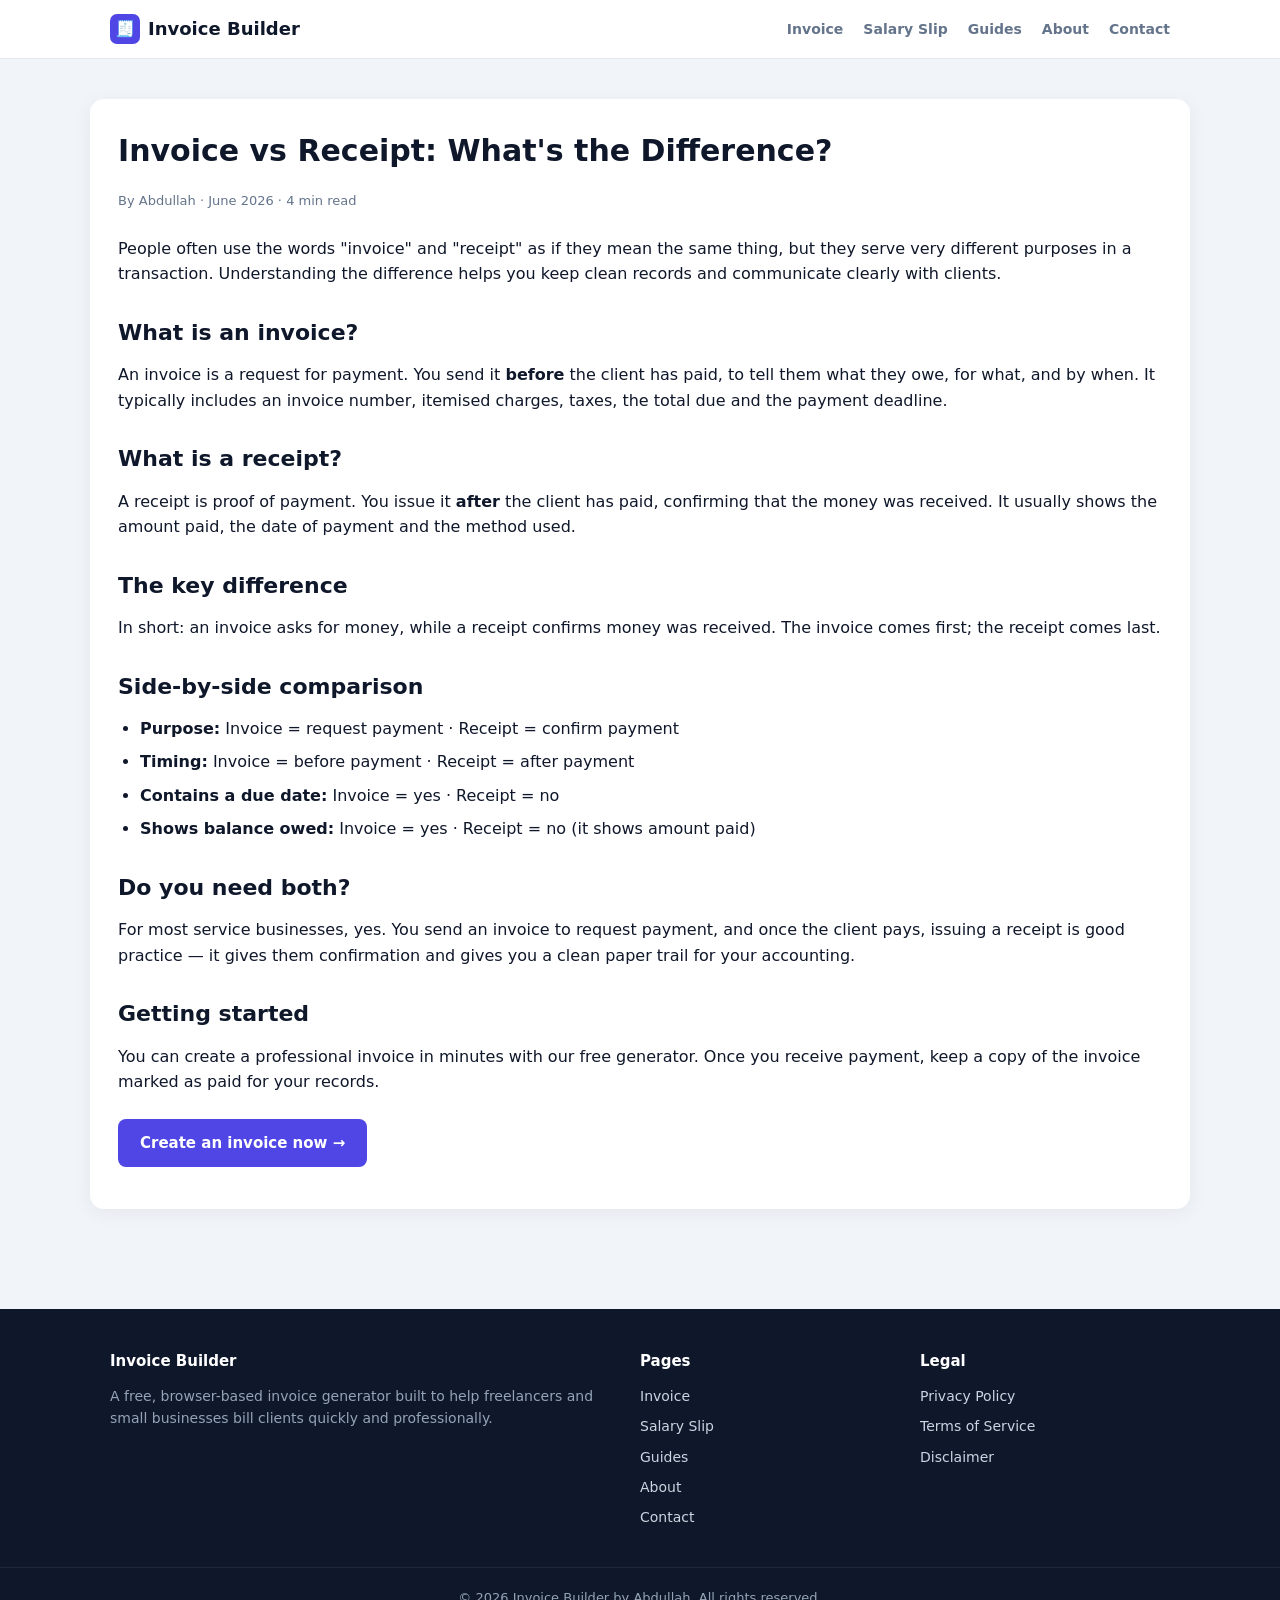
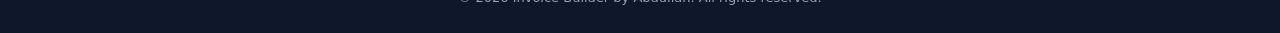
<file: guides/invoice-vs-receipt.html>
<!DOCTYPE html>
<html lang="en">
<head>
<meta charset="UTF-8" />
<meta name="viewport" content="width=device-width, initial-scale=1.0" />
<title>Invoice vs Receipt: What's the Difference? — Invoice Builder</title>
<meta name="description" content="Learn the difference between an invoice and a receipt, when to use each, and why both matter for your business records." />
<link rel="canonical" href="https://quicktoolkit1.github.io/Invoice-Builder-/guides/invoice-vs-receipt.html" />
<link rel="icon" type="image/svg+xml" href="../assets/favicon.svg" />
<link rel="stylesheet" href="../assets/style.css" />
</head>
<body>
<header class="site-header">
  <nav class="nav">
    <a class="brand" href="../index.html"><span class="logo">🧾</span> Invoice Builder</a>
    <button class="nav-toggle" aria-label="Toggle menu">☰</button>
    <div class="nav-links">
      <a href="../index.html">Invoice</a>
      <a href="../salary-slip.html">Salary Slip</a>
      <a href="../guides.html">Guides</a>
      <a href="../about.html">About</a>
      <a href="../contact.html">Contact</a>
    </div>
  </nav>
</header>

<main class="container page">
  <article class="card content">
    <h1>Invoice vs Receipt: What's the Difference?</h1>
    <p class="updated">By Abdullah · June 2026 · 4 min read</p>

    <p>People often use the words "invoice" and "receipt" as if they mean the same thing, but they serve very different purposes in a transaction. Understanding the difference helps you keep clean records and communicate clearly with clients.</p>

    <h2>What is an invoice?</h2>
    <p>An invoice is a request for payment. You send it <strong>before</strong> the client has paid, to tell them what they owe, for what, and by when. It typically includes an invoice number, itemised charges, taxes, the total due and the payment deadline.</p>

    <h2>What is a receipt?</h2>
    <p>A receipt is proof of payment. You issue it <strong>after</strong> the client has paid, confirming that the money was received. It usually shows the amount paid, the date of payment and the method used.</p>

    <h2>The key difference</h2>
    <p>In short: an invoice asks for money, while a receipt confirms money was received. The invoice comes first; the receipt comes last.</p>

    <h2>Side-by-side comparison</h2>
    <ul>
      <li><strong>Purpose:</strong> Invoice = request payment · Receipt = confirm payment</li>
      <li><strong>Timing:</strong> Invoice = before payment · Receipt = after payment</li>
      <li><strong>Contains a due date:</strong> Invoice = yes · Receipt = no</li>
      <li><strong>Shows balance owed:</strong> Invoice = yes · Receipt = no (it shows amount paid)</li>
    </ul>

    <h2>Do you need both?</h2>
    <p>For most service businesses, yes. You send an invoice to request payment, and once the client pays, issuing a receipt is good practice — it gives them confirmation and gives you a clean paper trail for your accounting.</p>

    <h2>Getting started</h2>
    <p>You can create a professional invoice in minutes with our free generator. Once you receive payment, keep a copy of the invoice marked as paid for your records.</p>

    <p style="margin-top:24px"><a class="btn" href="../index.html">Create an invoice now →</a></p>
  </article>
</main>

<footer class="site-footer">
  <div class="footer-grid">
    <div>
      <h4>Invoice Builder</h4>
      <p style="font-size:14px;color:#94a3b8">A free, browser-based invoice generator built to help freelancers and small businesses bill clients quickly and professionally.</p>
    </div>
    <div>
      <h4>Pages</h4>
      <a href="../index.html">Invoice</a>
      <a href="../salary-slip.html">Salary Slip</a>
      <a href="../guides.html">Guides</a>
      <a href="../about.html">About</a>
      <a href="../contact.html">Contact</a>
    </div>
    <div>
      <h4>Legal</h4>
      <a href="../privacy-policy.html">Privacy Policy</a>
      <a href="../terms.html">Terms of Service</a>
      <a href="../disclaimer.html">Disclaimer</a>
    </div>
  </div>
  <div class="footer-bottom">© <span data-year>2026</span> Invoice Builder by Abdullah. All rights reserved.</div>
</footer>
<script src="../assets/site.js"></script>
</body>
</html>
</file>
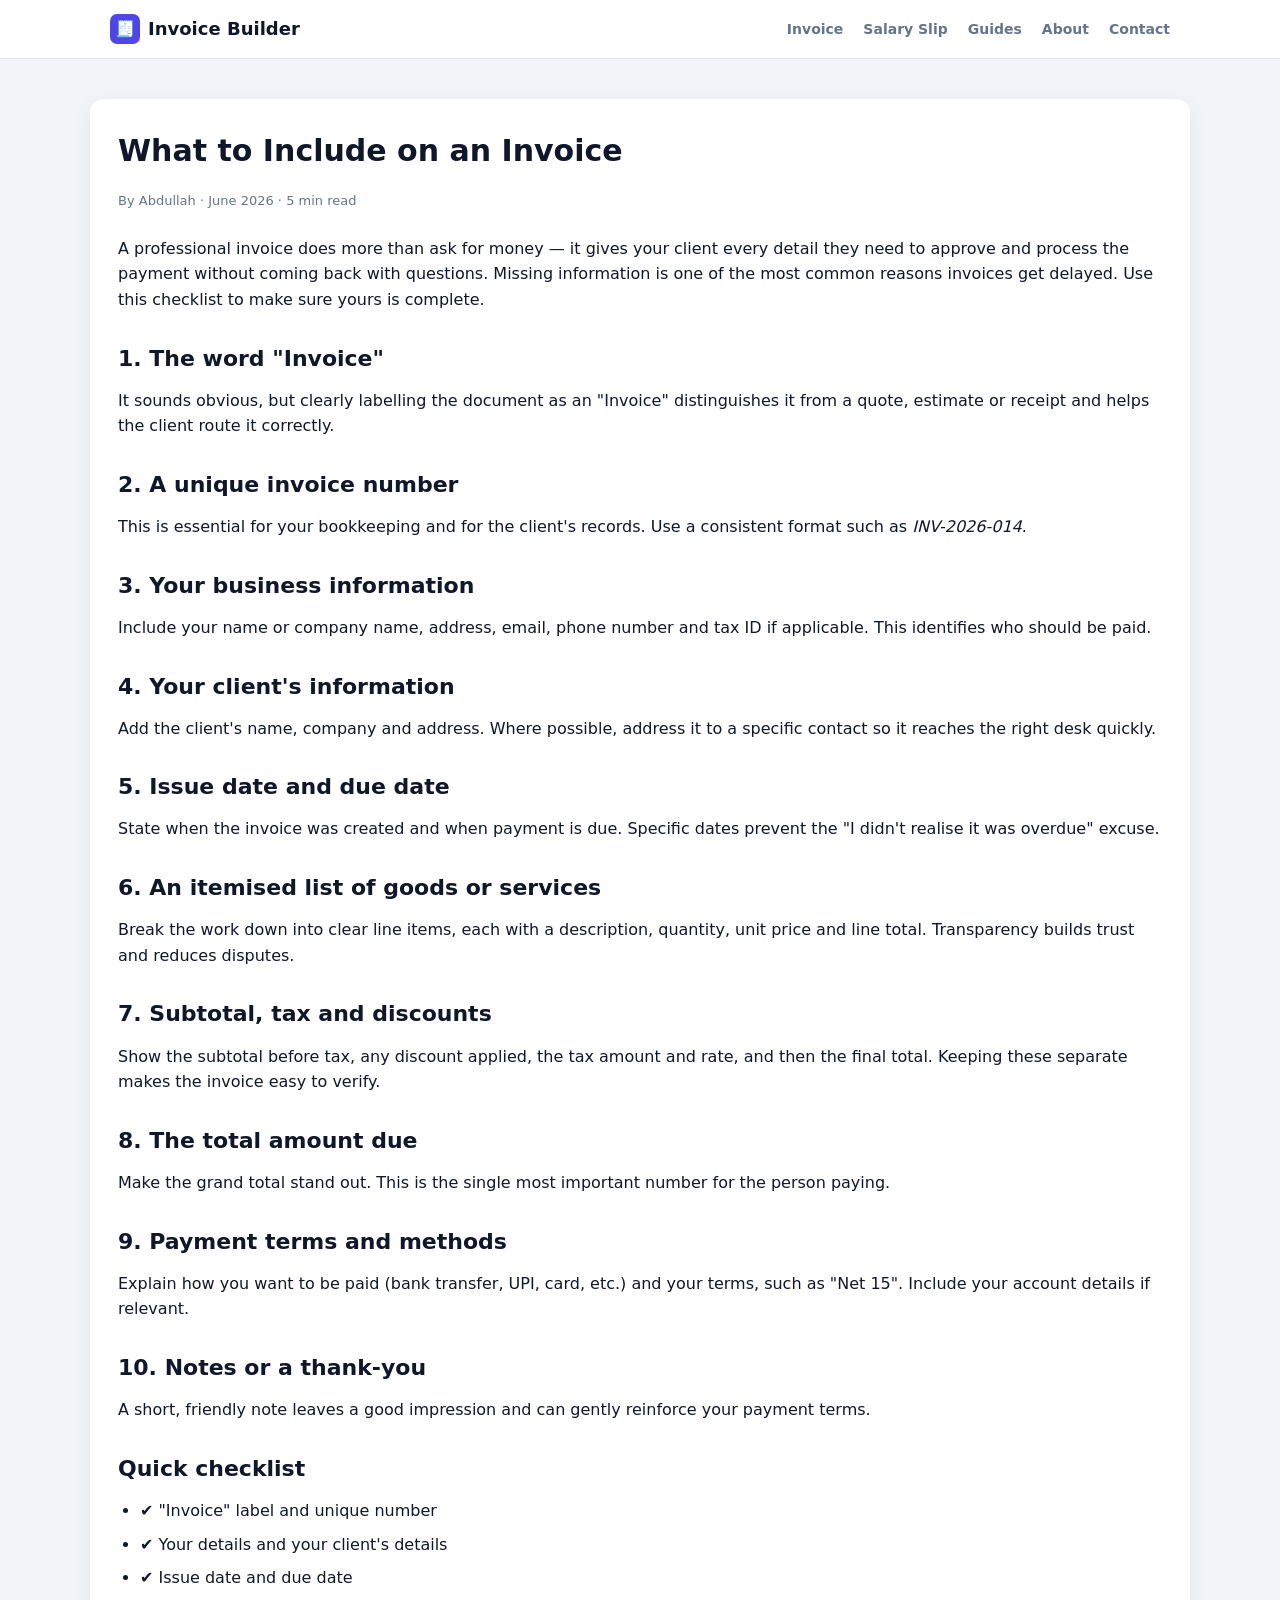
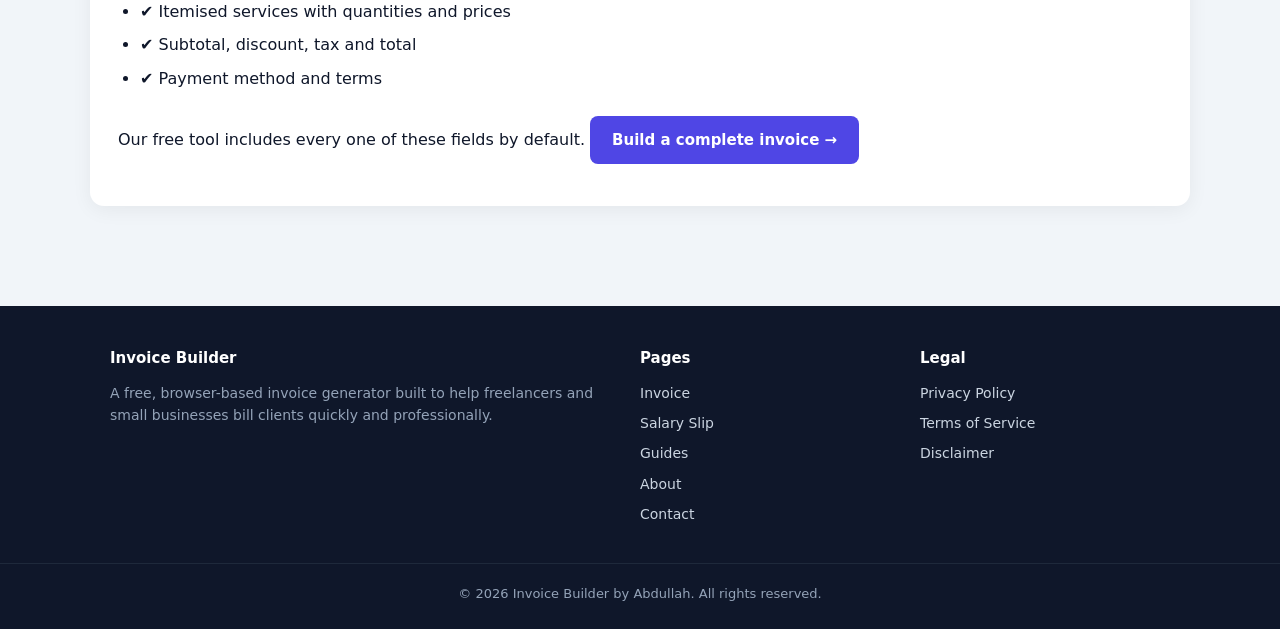
<file: guides/what-to-include-on-an-invoice.html>
<!DOCTYPE html>
<html lang="en">
<head>
<meta charset="UTF-8" />
<meta name="viewport" content="width=device-width, initial-scale=1.0" />
<title>What to Include on an Invoice (Checklist) — Invoice Builder</title>
<meta name="description" content="A complete checklist of the essential fields every professional invoice should include, from invoice numbers to payment terms and tax details." />
<link rel="canonical" href="https://quicktoolkit1.github.io/Invoice-Builder-/guides/what-to-include-on-an-invoice.html" />
<link rel="icon" type="image/svg+xml" href="../assets/favicon.svg" />
<link rel="stylesheet" href="../assets/style.css" />
</head>
<body>
<header class="site-header">
  <nav class="nav">
    <a class="brand" href="../index.html"><span class="logo">🧾</span> Invoice Builder</a>
    <button class="nav-toggle" aria-label="Toggle menu">☰</button>
    <div class="nav-links">
      <a href="../index.html">Invoice</a>
      <a href="../salary-slip.html">Salary Slip</a>
      <a href="../guides.html">Guides</a>
      <a href="../about.html">About</a>
      <a href="../contact.html">Contact</a>
    </div>
  </nav>
</header>

<main class="container page">
  <article class="card content">
    <h1>What to Include on an Invoice</h1>
    <p class="updated">By Abdullah · June 2026 · 5 min read</p>

    <p>A professional invoice does more than ask for money — it gives your client every detail they need to approve and process the payment without coming back with questions. Missing information is one of the most common reasons invoices get delayed. Use this checklist to make sure yours is complete.</p>

    <h2>1. The word "Invoice"</h2>
    <p>It sounds obvious, but clearly labelling the document as an "Invoice" distinguishes it from a quote, estimate or receipt and helps the client route it correctly.</p>

    <h2>2. A unique invoice number</h2>
    <p>This is essential for your bookkeeping and for the client's records. Use a consistent format such as <em>INV-2026-014</em>.</p>

    <h2>3. Your business information</h2>
    <p>Include your name or company name, address, email, phone number and tax ID if applicable. This identifies who should be paid.</p>

    <h2>4. Your client's information</h2>
    <p>Add the client's name, company and address. Where possible, address it to a specific contact so it reaches the right desk quickly.</p>

    <h2>5. Issue date and due date</h2>
    <p>State when the invoice was created and when payment is due. Specific dates prevent the "I didn't realise it was overdue" excuse.</p>

    <h2>6. An itemised list of goods or services</h2>
    <p>Break the work down into clear line items, each with a description, quantity, unit price and line total. Transparency builds trust and reduces disputes.</p>

    <h2>7. Subtotal, tax and discounts</h2>
    <p>Show the subtotal before tax, any discount applied, the tax amount and rate, and then the final total. Keeping these separate makes the invoice easy to verify.</p>

    <h2>8. The total amount due</h2>
    <p>Make the grand total stand out. This is the single most important number for the person paying.</p>

    <h2>9. Payment terms and methods</h2>
    <p>Explain how you want to be paid (bank transfer, UPI, card, etc.) and your terms, such as "Net 15". Include your account details if relevant.</p>

    <h2>10. Notes or a thank-you</h2>
    <p>A short, friendly note leaves a good impression and can gently reinforce your payment terms.</p>

    <h2>Quick checklist</h2>
    <ul>
      <li>✔ "Invoice" label and unique number</li>
      <li>✔ Your details and your client's details</li>
      <li>✔ Issue date and due date</li>
      <li>✔ Itemised services with quantities and prices</li>
      <li>✔ Subtotal, discount, tax and total</li>
      <li>✔ Payment method and terms</li>
    </ul>

    <p style="margin-top:24px">Our free tool includes every one of these fields by default. <a class="btn" href="../index.html">Build a complete invoice →</a></p>
  </article>
</main>

<footer class="site-footer">
  <div class="footer-grid">
    <div>
      <h4>Invoice Builder</h4>
      <p style="font-size:14px;color:#94a3b8">A free, browser-based invoice generator built to help freelancers and small businesses bill clients quickly and professionally.</p>
    </div>
    <div>
      <h4>Pages</h4>
      <a href="../index.html">Invoice</a>
      <a href="../salary-slip.html">Salary Slip</a>
      <a href="../guides.html">Guides</a>
      <a href="../about.html">About</a>
      <a href="../contact.html">Contact</a>
    </div>
    <div>
      <h4>Legal</h4>
      <a href="../privacy-policy.html">Privacy Policy</a>
      <a href="../terms.html">Terms of Service</a>
      <a href="../disclaimer.html">Disclaimer</a>
    </div>
  </div>
  <div class="footer-bottom">© <span data-year>2026</span> Invoice Builder by Abdullah. All rights reserved.</div>
</footer>
<script src="../assets/site.js"></script>
</body>
</html>
</file>
<file: assets/style.css>
/* ============================================================
   Invoice Builder — Shared Stylesheet
   Author: Abdullah
   ============================================================ */

:root {
  --brand: #4f46e5;
  --brand-dark: #4338ca;
  --bg: #f1f5f9;
  --line: #e2e8f0;
  --text: #0f172a;
  --muted: #64748b;
  --max: 1100px;
}

* { box-sizing: border-box; margin: 0; padding: 0; }

/* Prevent any element from overflowing the viewport on small screens */
*, *::before, *::after { min-width: 0; }
img, svg, video, table, iframe, ins { max-width: 100%; }

html { scroll-behavior: smooth; }

html, body { max-width: 100%; overflow-x: hidden; }

body {
  font-family: 'Segoe UI', system-ui, -apple-system, Arial, sans-serif;
  background: var(--bg);
  color: var(--text);
  line-height: 1.6;
  overflow-wrap: break-word;
  word-wrap: break-word;
}

a { color: var(--brand); text-decoration: none; }
a:hover { text-decoration: underline; }

img { max-width: 100%; }

/* ---------- Layout ---------- */
.container { max-width: var(--max); margin: 0 auto; padding: 0 20px; }
.page { padding: 40px 0 60px; }

/* ---------- Header / Nav ---------- */
.site-header {
  background: #fff;
  border-bottom: 1px solid var(--line);
  position: sticky;
  top: 0;
  z-index: 50;
}
.nav {
  display: flex;
  align-items: center;
  justify-content: space-between;
  max-width: var(--max);
  margin: 0 auto;
  padding: 14px 20px;
}
.brand {
  display: flex;
  align-items: center;
  gap: 8px;
  font-weight: 800;
  font-size: 18px;
  color: var(--text);
}
.brand:hover { text-decoration: none; }
.brand .logo {
  width: 30px; height: 30px;
  background: var(--brand);
  border-radius: 7px;
  display: grid; place-items: center;
  color: #fff; font-size: 16px;
}
.nav-links { display: flex; gap: 20px; align-items: center; flex-wrap: wrap; }
.nav-links a { color: var(--muted); font-weight: 600; font-size: 14px; }
.nav-links a:hover { color: var(--brand); text-decoration: none; }
.nav-toggle { display: none; background: none; border: none; font-size: 24px; cursor: pointer; color: var(--text); }

/* ---------- Footer ---------- */
.site-footer {
  background: #0f172a;
  color: #cbd5e1;
  padding: 40px 0 24px;
  margin-top: 40px;
}
.footer-grid {
  display: grid;
  grid-template-columns: 2fr 1fr 1fr;
  gap: 30px;
  max-width: var(--max);
  margin: 0 auto;
  padding: 0 20px;
}
.site-footer h4 { color: #fff; margin-bottom: 12px; font-size: 15px; }
.site-footer a { color: #cbd5e1; font-size: 14px; display: block; margin-bottom: 8px; }
.site-footer a:hover { color: #fff; }
.footer-bottom {
  text-align: center;
  margin-top: 30px;
  padding-top: 20px;
  border-top: 1px solid #1e293b;
  font-size: 13px;
  color: #94a3b8;
}

/* ---------- Cards / Content ---------- */
.card {
  background: #fff;
  border-radius: 14px;
  padding: 28px;
  box-shadow: 0 4px 20px rgba(0,0,0,.06);
}
.content h1 { font-size: 30px; margin-bottom: 16px; }
.content h2 { font-size: 22px; margin: 28px 0 12px; }
.content h3 { font-size: 18px; margin: 20px 0 10px; }
.content p { margin-bottom: 14px; }
.content ul, .content ol { margin: 0 0 16px 22px; }
.content li { margin-bottom: 8px; }
.content .updated { color: var(--muted); font-size: 13px; margin-bottom: 24px; }

/* ---------- Hero ---------- */
.hero {
  text-align: center;
  padding: 50px 0 30px;
}
.hero h1 { font-size: 38px; line-height: 1.2; margin-bottom: 16px; }
.hero h1 span { color: var(--brand); }
.hero p { font-size: 18px; color: var(--muted); max-width: 640px; margin: 0 auto 24px; }

/* ---------- Buttons ---------- */
.btn {
  display: inline-block;
  background: var(--brand);
  color: #fff;
  border: none;
  padding: 12px 22px;
  border-radius: 8px;
  font-size: 15px;
  font-weight: 700;
  cursor: pointer;
  transition: filter .15s ease;
}
.btn:hover { filter: brightness(1.08); text-decoration: none; }
.btn.sec { background: #e2e8f0; color: #334155; }
.btn.sm { padding: 7px 12px; font-size: 13px; }
.btn:disabled { opacity: .6; cursor: not-allowed; }

/* ---------- Feature grid ---------- */
.features {
  display: grid;
  grid-template-columns: repeat(3, 1fr);
  gap: 20px;
  margin: 30px 0;
}
.feature {
  background: #fff;
  border-radius: 12px;
  padding: 22px;
  box-shadow: 0 2px 12px rgba(0,0,0,.05);
}
.feature .ico { font-size: 26px; margin-bottom: 10px; }
.feature h3 { font-size: 16px; margin-bottom: 6px; }
.feature p { font-size: 14px; color: var(--muted); }

/* ---------- Article list ---------- */
.posts { display: grid; grid-template-columns: repeat(2, 1fr); gap: 20px; }
.post-card {
  background: #fff;
  border-radius: 12px;
  padding: 22px;
  box-shadow: 0 2px 12px rgba(0,0,0,.05);
}
.post-card h3 { font-size: 17px; margin-bottom: 8px; }
.post-card p { font-size: 14px; color: var(--muted); margin-bottom: 12px; }

/* ---------- Ad slot ---------- */
.ad-slot {
  margin: 26px auto;
  text-align: center;
  min-height: 90px;
  overflow: hidden;
}

/* ---------- Forms (contact) ---------- */
.field { margin-bottom: 16px; }
.field label { display: block; font-weight: 600; font-size: 14px; margin-bottom: 6px; }
.field input, .field textarea {
  width: 100%; padding: 10px 12px;
  border: 1px solid var(--line); border-radius: 8px;
  font-size: 14px; font-family: inherit;
}
.field input:focus, .field textarea:focus { outline: none; border-color: var(--brand); }

/* ---------- Responsive ---------- */
@media (max-width: 820px) {
  .features, .posts { grid-template-columns: 1fr; }
  .footer-grid { grid-template-columns: 1fr; }
  .nav-toggle { display: block; }
  .nav-links {
    display: none;
    position: absolute;
    top: 60px; left: 0; right: 0;
    background: #fff;
    flex-direction: column;
    padding: 16px 20px;
    border-bottom: 1px solid var(--line);
    gap: 14px;
  }
  .nav-links.open { display: flex; }
  .hero h1 { font-size: 30px; }
}

/* ---------- Responsive: phones ---------- */
@media (max-width: 600px) {
  .container { padding: 0 14px; }
  .page { padding: 24px 0 40px; }
  .card { padding: 18px; border-radius: 12px; }
  .hero { padding: 30px 0 18px; }
  .hero h1 { font-size: 25px; }
  .hero p { font-size: 15px; }
  .content h1 { font-size: 24px; }
  .content h2 { font-size: 19px; }
  .feature, .post-card { padding: 18px; }
  .nav { padding: 12px 14px; }
  .brand { font-size: 16px; }
  .btn { padding: 11px 18px; font-size: 14px; }
  .footer-grid { gap: 22px; padding: 0 14px; }
}
</file>
